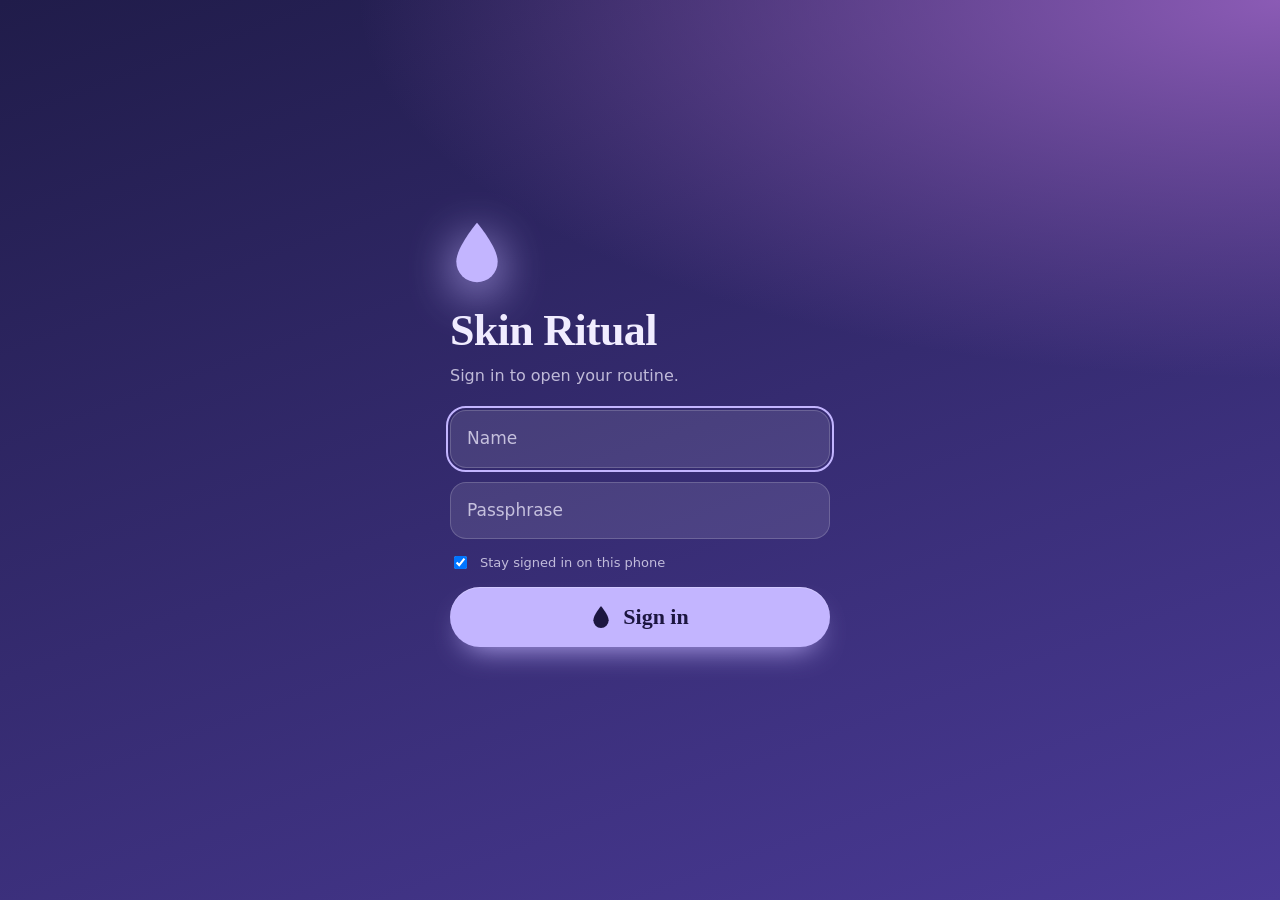
<file: index.html>
<!doctype html>
<html lang="en-GB">
<head>
  <meta charset="utf-8">
  <meta name="viewport" content="width=device-width, initial-scale=1, viewport-fit=cover">
  <title>Skin Ritual</title>
  <meta name="description" content="Guided skincare routines, progress heatmap and photos.">
  <meta name="theme-color" content="#EEF2EF" media="(prefers-color-scheme: light)">
  <meta name="theme-color" content="#151D20" media="(prefers-color-scheme: dark)">
  <meta name="apple-mobile-web-app-capable" content="yes">
  <meta name="mobile-web-app-capable" content="yes">
  <meta name="apple-mobile-web-app-status-bar-style" content="default">
  <meta name="apple-mobile-web-app-title" content="Skin Ritual">
  <link rel="apple-touch-icon" href="icons/apple-touch-icon.png">
  <link rel="icon" href="icons/icon-192.png">
  <link rel="manifest" href="manifest.webmanifest">
  <link rel="stylesheet" href="css/styles.css">
  <link rel="stylesheet" href="css/themes.css">
  <script>
    // Apply the chosen theme before anything draws, so there's no flash of the wrong colours.
    try {
      var u = localStorage.getItem('skin-ritual:last-user');
      var raw = (u && localStorage.getItem('skin-ritual:v2:' + u)) || localStorage.getItem('skin-ritual:v1');
      var p = JSON.parse(raw || '{}').settings || {};
      if (p.palette && p.palette !== 'original') document.documentElement.dataset.palette = p.palette;
    } catch (e) {}
  </script>
</head>
<body>
  <main id="view" tabindex="-1"></main>

  <nav class="tabbar" aria-label="Sections">
    <button class="tab" data-tab="today">
      <svg viewBox="0 0 24 24" aria-hidden="true"><path d="M12 3c0 0-6 7-6 11a6 6 0 0 0 12 0c0-4-6-11-6-11z"/></svg>
      <span>Today</span>
    </button>
    <button class="tab" data-tab="progress">
      <svg viewBox="0 0 24 24" aria-hidden="true"><rect x="4" y="4" width="6" height="6" rx="1.5"/><rect x="14" y="4" width="6" height="6" rx="1.5"/><rect x="4" y="14" width="6" height="6" rx="1.5"/><rect x="14" y="14" width="6" height="6" rx="1.5"/></svg>
      <span>Progress</span>
    </button>
    <button class="tab" data-tab="photos">
      <svg viewBox="0 0 24 24" aria-hidden="true"><path d="M4 8h3l2-2.5h6L17 8h3v11H4z"/><circle cx="12" cy="13" r="3.5"/></svg>
      <span>Photos</span>
    </button>
    <button class="tab" data-tab="ask">
      <svg viewBox="0 0 24 24" aria-hidden="true"><path d="M5 5h14v10H10l-4 4v-4H5z"/></svg>
      <span>Ask</span>
    </button>
    <button class="tab" data-tab="settings">
      <svg viewBox="0 0 24 24" aria-hidden="true"><path d="M4 7h10M18 7h2M4 17h4M12 17h8"/><circle cx="16" cy="7" r="2"/><circle cx="10" cy="17" r="2"/></svg>
      <span>Settings</span>
    </button>
  </nav>

  <div id="runner" class="runner" hidden></div>
  <div id="sheet" class="sheet" hidden></div>

  <script type="module" src="js/app.js"></script>
</body>
</html>
</file>
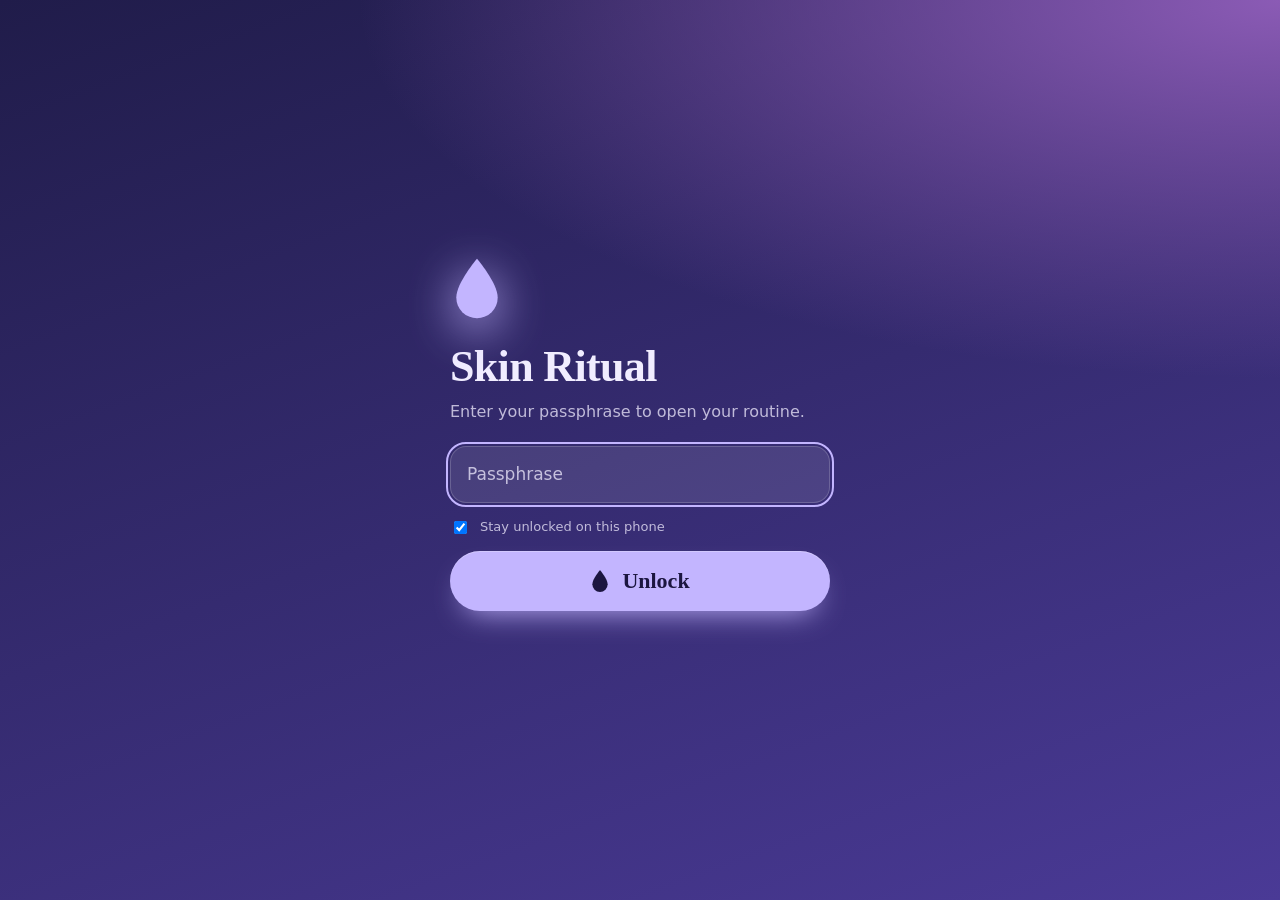
<file: skin-ritual/index.html>
<!doctype html>
<html lang="en-GB">
<head>
  <meta charset="utf-8">
  <meta name="viewport" content="width=device-width, initial-scale=1, viewport-fit=cover">
  <title>Skin Ritual</title>
  <meta name="description" content="Guided skincare routines, progress heatmap and photos.">
  <meta name="theme-color" content="#EEF2EF" media="(prefers-color-scheme: light)">
  <meta name="theme-color" content="#151D20" media="(prefers-color-scheme: dark)">
  <meta name="apple-mobile-web-app-capable" content="yes">
  <meta name="mobile-web-app-capable" content="yes">
  <meta name="apple-mobile-web-app-status-bar-style" content="default">
  <meta name="apple-mobile-web-app-title" content="Skin Ritual">
  <link rel="apple-touch-icon" href="icons/apple-touch-icon.png">
  <link rel="icon" href="icons/icon-192.png">
  <link rel="manifest" href="manifest.webmanifest">
  <link rel="stylesheet" href="css/styles.css">
</head>
<body>
  <main id="view" tabindex="-1"></main>

  <nav class="tabbar" aria-label="Sections">
    <button class="tab" data-tab="today">
      <svg viewBox="0 0 24 24" aria-hidden="true"><path d="M12 3c0 0-6 7-6 11a6 6 0 0 0 12 0c0-4-6-11-6-11z"/></svg>
      <span>Today</span>
    </button>
    <button class="tab" data-tab="progress">
      <svg viewBox="0 0 24 24" aria-hidden="true"><rect x="4" y="4" width="6" height="6" rx="1.5"/><rect x="14" y="4" width="6" height="6" rx="1.5"/><rect x="4" y="14" width="6" height="6" rx="1.5"/><rect x="14" y="14" width="6" height="6" rx="1.5"/></svg>
      <span>Progress</span>
    </button>
    <button class="tab" data-tab="photos">
      <svg viewBox="0 0 24 24" aria-hidden="true"><path d="M4 8h3l2-2.5h6L17 8h3v11H4z"/><circle cx="12" cy="13" r="3.5"/></svg>
      <span>Photos</span>
    </button>
    <button class="tab" data-tab="ask">
      <svg viewBox="0 0 24 24" aria-hidden="true"><path d="M5 5h14v10H10l-4 4v-4H5z"/></svg>
      <span>Ask</span>
    </button>
    <button class="tab" data-tab="settings">
      <svg viewBox="0 0 24 24" aria-hidden="true"><path d="M4 7h10M18 7h2M4 17h4M12 17h8"/><circle cx="16" cy="7" r="2"/><circle cx="10" cy="17" r="2"/></svg>
      <span>Settings</span>
    </button>
  </nav>

  <div id="runner" class="runner" hidden></div>
  <div id="sheet" class="sheet" hidden></div>

  <script type="module" src="js/app.js"></script>
</body>
</html>
</file>
<file: css/styles.css>
/* Skin Ritual
   Each routine has its own colour scene:
   dawn (pre-gym), sea (post-gym), gold (retinal night), dusk (rest night).
   New York serif for headings, SF Rounded for everything else (iPhone built-ins). */

:root {
  color-scheme: light;
  --paper: #F3F4FA;
  --surface: #FFFFFF;
  --ink: #1B2035;
  --muted: #62688A;
  --line: #E2E4F0;
  --sea: #0E9C88;
  --gold: #D8912A;
  --dawn: #E2557E;
  --dusk: #7563EE;
  --on-tone: #FFFFFF;
  --tone: var(--sea);
  --danger: #C2364A;
  --heat-0: #E7E9F3;
  --glow-a: rgb(117 99 238 / 0.16);
  --glow-b: rgb(14 156 136 / 0.14);
  --glow-c: rgb(226 85 126 / 0.10);
  --shadow: 0 1px 2px rgb(27 32 53 / 0.04), 0 8px 24px -12px rgb(27 32 53 / 0.12);

  --serif: ui-serif, "New York", "Iowan Old Style", "Palatino", Georgia, serif;
  --round: ui-rounded, "SF Pro Rounded", system-ui, -apple-system, "Segoe UI", Roboto, sans-serif;

  --s-1: 0.8125rem;
  --s0: 1rem;
  --s1: 1.0625rem;
  --s2: 1.375rem;
  --s3: 1.875rem;
  --s4: 2.75rem;
  --radius-xl: 28px;
  --radius-lg: 20px;
  --radius-sm: 12px;
}

@media (prefers-color-scheme: dark) {
  :root {
    color-scheme: dark;
    --paper: #12152A;
    --surface: #1B1F38;
    --ink: #EEF0FA;
    --muted: #A2A8C8;
    --line: #2B3052;
    --sea: #34D1B6;
    --gold: #F4C266;
    --dawn: #FF8FB0;
    --dusk: #A898FF;
    --on-tone: #0F1226;
    --danger: #FF8C9C;
    --heat-0: #252A48;
    --glow-a: rgb(168 152 255 / 0.18);
    --glow-b: rgb(52 209 182 / 0.12);
    --glow-c: rgb(255 143 176 / 0.10);
    --shadow: 0 1px 2px rgb(0 0 0 / 0.2), 0 10px 30px -14px rgb(0 0 0 / 0.5);
  }
}

/* ---------- Scenes ---------- */
[data-scene="dawn"] {
  --sc-a: #FFE4D2; --sc-b: #FFBFD5; --sc-c: #FFD9A8;
  --sc-fg: #3D1B2B; --sc-muted: rgb(61 27 43 / 0.68);
  --sc-card: rgb(255 255 255 / 0.55); --sc-line: rgb(61 27 43 / 0.14);
  --sc-accent: #D63E6C; --sc-on: #FFFFFF;
}
[data-scene="sea"] {
  --sc-a: #CFF5EA; --sc-b: #B9DEFA; --sc-c: #E2F9D9;
  --sc-fg: #0C3440; --sc-muted: rgb(12 52 64 / 0.68);
  --sc-card: rgb(255 255 255 / 0.55); --sc-line: rgb(12 52 64 / 0.14);
  --sc-accent: #0B8A79; --sc-on: #FFFFFF;
}
[data-scene="gold"] {
  --sc-a: #1A1636; --sc-b: #3E2659; --sc-c: #6A3B4E;
  --sc-fg: #FCF1DE; --sc-muted: rgb(252 241 222 / 0.72);
  --sc-card: rgb(255 255 255 / 0.09); --sc-line: rgb(255 255 255 / 0.16);
  --sc-accent: #F4C266; --sc-on: #2A1B05;
}
[data-scene="dusk"] {
  --sc-a: #201C4A; --sc-b: #4A3A96; --sc-c: #8B5BB5;
  --sc-fg: #F1EDFF; --sc-muted: rgb(241 237 255 / 0.74);
  --sc-card: rgb(255 255 255 / 0.10); --sc-line: rgb(255 255 255 / 0.18);
  --sc-accent: #C3B5FF; --sc-on: #1C1640;
}
@media (prefers-color-scheme: dark) {
  [data-scene="dawn"] {
    --sc-a: #3B1A2F; --sc-b: #6B2847; --sc-c: #7A4A2E;
    --sc-fg: #FFE9F0; --sc-muted: rgb(255 233 240 / 0.72);
    --sc-card: rgb(255 255 255 / 0.09); --sc-line: rgb(255 255 255 / 0.16);
    --sc-accent: #FF8FB0; --sc-on: #2A0D1A;
  }
  [data-scene="sea"] {
    --sc-a: #0B2B36; --sc-b: #0F4A55; --sc-c: #1D5A47;
    --sc-fg: #DDFAF3; --sc-muted: rgb(221 250 243 / 0.72);
    --sc-card: rgb(255 255 255 / 0.08); --sc-line: rgb(255 255 255 / 0.15);
    --sc-accent: #34D1B6; --sc-on: #062019;
  }
}

/* Anything inside a scene picks up its colours */
.scene-card, .runner, .choice, .slot-tile {
  --tone: var(--sc-accent);
  --on-tone: var(--sc-on);
}
.scene-card, .runner, .choice {
  --ink: var(--sc-fg);
  --muted: var(--sc-muted);
  --surface: var(--sc-card);
  --line: var(--sc-line);
  color: var(--sc-fg);
  background:
    radial-gradient(120% 80% at 100% 0%, var(--sc-c), transparent 60%),
    linear-gradient(160deg, var(--sc-a), var(--sc-b));
}
[data-scene-accent="dawn"] { --tone: var(--dawn); }
[data-scene-accent="sea"] { --tone: var(--sea); }
[data-scene-accent="gold"] { --tone: var(--gold); }
[data-scene-accent="dusk"] { --tone: var(--dusk); }

/* ---------- Base ---------- */
* { box-sizing: border-box; }
html { -webkit-text-size-adjust: 100%; }
body {
  margin: 0;
  min-height: 100vh;
  color: var(--ink);
  font: 400 var(--s0)/1.5 var(--round);
  background:
    radial-gradient(70% 40% at 0% 0%, var(--glow-a), transparent 70%),
    radial-gradient(60% 35% at 100% 8%, var(--glow-b), transparent 70%),
    radial-gradient(60% 40% at 50% 100%, var(--glow-c), transparent 70%),
    var(--paper);
  padding: env(safe-area-inset-top, 0) env(safe-area-inset-right, 0) 0 env(safe-area-inset-left, 0);
  -webkit-tap-highlight-color: transparent;
}
body.running, body.sheet-open { overflow: hidden; }

button, input, select, textarea { font: inherit; color: inherit; }
button { cursor: pointer; }
:focus-visible { outline: 2px solid var(--tone); outline-offset: 2px; }

#view {
  max-width: 560px;
  margin: 0 auto;
  padding: 14px 16px calc(100px + env(safe-area-inset-bottom, 0));
  outline: none;
  display: grid;
  grid-template-columns: minmax(0, 1fr);
  gap: 14px;
  align-content: start;
}

/* ---------- Type ---------- */
.display { font: 600 var(--s4)/1.04 var(--serif); letter-spacing: -0.015em; margin: 4px 0 0; }
.small-display { font-size: var(--s3); }
.h2 { font: 600 var(--s1)/1.3 var(--round); margin: 0 0 12px; }
.eyebrow-date { margin: 0; color: var(--muted); font-size: var(--s-1); }
.muted { color: var(--muted); }
.small { font-size: var(--s-1); }
.center { text-align: center; }
.warn { color: var(--danger); }
code { font-size: 0.9em; background: var(--paper); padding: 1px 5px; border-radius: 5px; border: 1px solid var(--line); }

/* ---------- Surfaces ---------- */
.hero { padding: 8px 4px 2px; }
.hero.tight { padding-bottom: 0; }
.hero-top { display: flex; justify-content: space-between; align-items: center; gap: 12px; position: relative; }
.hero-sub { font: 400 var(--s2)/1.3 var(--serif); color: var(--muted); margin: 6px 0 22px; position: relative; }

.block, .panel {
  background: var(--surface);
  border: 1px solid var(--line);
  border-radius: var(--radius-lg);
  padding: 18px 18px 16px;
  box-shadow: var(--shadow);
}
.panel-head { display: flex; justify-content: space-between; align-items: baseline; gap: 10px; }
.streak-pill {
  font-size: var(--s-1); font-weight: 600; padding: 4px 10px; border-radius: 999px;
  background: color-mix(in srgb, var(--gold) 18%, transparent); color: color-mix(in srgb, var(--gold) 75%, var(--ink));
}

/* Today hero: the routine that's due, in its own colours */
.scene-card {
  position: relative; overflow: hidden;
  border-radius: var(--radius-xl);
  padding: 20px 20px 22px;
  box-shadow: 0 18px 40px -22px rgb(40 20 80 / 0.55);
}
.scene-card .display { font-size: 3.25rem; position: relative; }
.scene-drop {
  position: absolute; right: -28px; bottom: -36px; width: 190px; height: auto;
  fill: var(--sc-fg); opacity: 0.07; pointer-events: none;
}

/* ---------- Controls ---------- */
.primary, .ghost {
  border-radius: 999px; padding: 12px 20px; font-weight: 600; min-height: 48px;
  border: 1px solid transparent;
}
.primary { background: var(--tone); color: var(--on-tone); box-shadow: 0 8px 20px -10px var(--tone); }
.ghost { background: transparent; border-color: var(--line); color: var(--ink); }
.ghost.danger { color: var(--danger); }
button:disabled { opacity: 0.4; cursor: default; box-shadow: none; }
.link-btn { background: none; border: 0; padding: 10px 0; color: var(--tone); font-weight: 600; text-align: left; display: block; }
.icon-btn {
  width: 44px; height: 44px; border-radius: 50%;
  border: 1px solid var(--line); background: var(--surface); color: var(--ink);
  display: grid; place-items: center; -webkit-backdrop-filter: blur(10px); backdrop-filter: blur(10px);
}
.row-actions { display: flex; gap: 10px; flex-wrap: wrap; align-items: center; margin: 12px 0 0; }
.row-actions.center { justify-content: center; }
.file-btn { display: inline-flex; align-items: center; justify-content: center; cursor: pointer; }

.start {
  position: relative; width: 100%;
  display: flex; align-items: center; justify-content: center; gap: 12px;
  border: 0; border-radius: 999px; padding: 18px 20px;
  background: var(--sc-accent); color: var(--sc-on);
  font: 600 var(--s2)/1 var(--serif);
  box-shadow: 0 14px 30px -14px var(--sc-accent), inset 0 1px 0 rgb(255 255 255 / 0.25);
  transition: transform 120ms ease;
}
.start:active { transform: scale(0.98); }
.start svg { width: 20px; height: 24px; fill: currentColor; }

.weather-chip {
  display: inline-flex; align-items: center; gap: 8px;
  border: 1px solid var(--line); background: var(--surface);
  border-radius: 999px; padding: 6px 12px; font-size: var(--s-1);
  -webkit-backdrop-filter: blur(10px); backdrop-filter: blur(10px);
}
.season-dot { width: 9px; height: 9px; border-radius: 50%; display: inline-block; flex: none; }
.season-dot[data-season="summer"] { background: #F4B740; box-shadow: 0 0 0 3px rgb(244 183 64 / 0.25); }
.season-dot[data-season="winter"] { background: #5AA8F0; box-shadow: 0 0 0 3px rgb(90 168 240 / 0.25); }

.chips { display: flex; gap: 8px; overflow-x: auto; padding: 2px 0 2px; scrollbar-width: none; }
.chip { flex: none; border: 1px solid var(--line); background: var(--surface); border-radius: 999px; padding: 8px 14px; font-size: var(--s-1); }
.chip[aria-selected="true"] { background: var(--ink); color: var(--paper); border-color: var(--ink); }

.wait-badge {
  display: inline-block; font-size: 11px; font-weight: 600; white-space: nowrap;
  padding: 2px 8px; border-radius: 999px; vertical-align: 1px;
  background: color-mix(in srgb, var(--tone) 16%, transparent); color: var(--tone);
}

/* ---------- Today ---------- */
.slot-tiles { display: grid; grid-template-columns: 1fr 1fr; gap: 10px; }
.slot-tile {
  display: grid; grid-template-columns: auto 1fr; column-gap: 10px; row-gap: 2px; align-items: center;
  padding: 14px; border-radius: var(--radius-sm);
  background: color-mix(in srgb, var(--sc-accent) 10%, var(--surface));
  border: 1px solid color-mix(in srgb, var(--sc-accent) 22%, var(--line));
}
.slot-tile .tick { grid-row: span 2; width: 28px; height: 28px; }
.slot-tile .tick.on { background: var(--sc-accent); }
.slot-tile .tick.on::after { border-color: var(--sc-on); }
.slot-label { font-weight: 600; }
.slot-what { font-size: 12px; color: var(--muted); line-height: 1.35; }

.order { margin: 0; padding: 0; list-style: none; counter-reset: step; }
.order li {
  counter-increment: step; display: grid; grid-template-columns: 30px 1fr; column-gap: 8px;
  padding: 9px 0; border-bottom: 1px dashed var(--line);
}
.order li:last-child { border-bottom: 0; }
.order li::before {
  content: counter(step); grid-row: span 2; align-self: start;
  width: 24px; height: 24px; border-radius: 50%; display: grid; place-items: center;
  font: 600 12px/1 var(--round); color: var(--on-tone); background: var(--tone);
}
.order-name { font-weight: 500; }
.order-meta { font-size: var(--s-1); color: var(--muted); }

.reminders {
  margin: 14px 0 0; padding: 12px 14px 12px 30px; border-radius: var(--radius-sm);
  background: color-mix(in srgb, var(--tone) 9%, transparent);
  border: 1px solid color-mix(in srgb, var(--tone) 20%, transparent);
}
.reminders li { margin: 4px 0; font-size: var(--s-1); }
.cond { margin: 12px 0 0; }

/* ---------- Runner ---------- */
.runner {
  position: fixed; inset: 0; z-index: 30;
  display: flex; flex-direction: column;
  padding: env(safe-area-inset-top, 0) env(safe-area-inset-right, 0) env(safe-area-inset-bottom, 0) env(safe-area-inset-left, 0);
}
.runner[hidden] { display: none; }
.runner-head { display: flex; justify-content: space-between; align-items: center; padding: 10px 20px; }
.runner-count { color: var(--muted); font-size: var(--s-1); font-weight: 600; }
.runner-body { flex: 1; overflow-y: auto; padding: 8px 24px 24px; outline: none; max-width: 560px; width: 100%; margin: 0 auto; }
.runner-foot { display: flex; gap: 10px; padding: 12px 20px 16px; max-width: 560px; width: 100%; margin: 0 auto; }
.runner-foot .primary { flex: 1; }
.runner-title { font: 600 var(--s3)/1.12 var(--serif); margin: 12px 0 6px; }
.runner-lede { color: var(--muted); margin: 0 0 18px; }

.segments { display: flex; gap: 5px; padding: 0 20px; max-width: 560px; width: 100%; margin: 0 auto; }
.segments span { flex: 1; height: 5px; border-radius: 3px; background: var(--line); transition: background 200ms; }
.segments .done { background: var(--tone); }
.segments .now { background: color-mix(in srgb, var(--tone) 50%, transparent); }

.choices { display: grid; gap: 14px; }
.choice {
  position: relative; text-align: left; border: 1px solid var(--sc-line);
  border-radius: var(--radius-lg); padding: 20px; display: grid; gap: 4px;
  box-shadow: 0 14px 30px -20px rgb(40 20 80 / 0.6);
}
.choice-name { font: 600 var(--s2)/1.2 var(--serif); }
.choice-sub { color: var(--sc-muted); font-size: var(--s-1); }
.choice-tag {
  justify-self: start; margin-top: 8px; font-size: 12px; font-weight: 600;
  padding: 4px 10px; border-radius: 999px; background: var(--sc-accent); color: var(--sc-on);
}

.season-line { display: flex; gap: 10px; align-items: baseline; font-size: var(--s-1); margin-bottom: 14px; }
.step-preview { list-style: none; padding: 0; margin: 18px 0; counter-reset: s; }
.step-preview li {
  counter-increment: s; display: flex; align-items: center; gap: 10px; flex-wrap: wrap;
  padding: 10px 12px; margin-bottom: 6px; border-radius: var(--radius-sm); background: var(--surface);
}
.step-preview li::before {
  content: counter(s); width: 22px; height: 22px; border-radius: 50%; flex: none;
  display: grid; place-items: center; font: 600 12px/1 var(--round);
  background: var(--tone); color: var(--on-tone);
}
.step-preview li > span:first-child { flex: 1; }

.step { display: flex; flex-direction: column; justify-content: center; }
.step-area { color: var(--tone); font-weight: 600; margin: 0 0 6px; }
.step-product { font: 600 var(--s4)/1.04 var(--serif); margin: 0 0 22px; letter-spacing: -0.015em; }
.portion {
  font: 600 var(--s2)/1.3 var(--round); margin: 0 0 16px;
  padding: 14px 16px; border-radius: var(--radius-sm);
  background: var(--surface); border: 1px solid var(--line);
  -webkit-backdrop-filter: blur(8px); backdrop-filter: blur(8px);
}
.portion span { display: block; font-size: var(--s-1); font-weight: 400; color: var(--muted); }
.step-how { font-size: var(--s1); margin: 0 0 12px; }
.step-note { margin: 0 0 12px; color: var(--muted); font-size: var(--s-1); padding-left: 12px; border-left: 2px solid var(--tone); }
.dry-hint { font-size: var(--s-1); color: var(--muted); margin: 4px 0 0; display: flex; gap: 8px; align-items: center; }

/* Drying timer: the droplet drains as the product absorbs */
.wait { display: flex; flex-direction: column; align-items: center; justify-content: center; text-align: center; }
.wait-label { font: 600 var(--s2)/1.25 var(--serif); margin: 0 0 22px; max-width: 18ch; }
.drop { width: min(50vw, 210px); height: auto; overflow: visible; filter: drop-shadow(0 18px 30px color-mix(in srgb, var(--tone) 45%, transparent)); }
.drop.small { width: 64px; filter: none; }
.drop-shell { fill: var(--surface); }
.drop-liquid, .drop-wave, .drop-full { fill: var(--tone); }
.drop-outline { fill: none; stroke: var(--tone); stroke-width: 2; }
.wait-time { font: 600 4.25rem/1 var(--serif); font-variant-numeric: tabular-nums; margin: 20px 0 8px; }
.wait-next { color: var(--muted); margin: 0; }
.wait-auto { color: var(--muted); font-size: 12px; margin: 6px 0 0; }
.done { display: flex; flex-direction: column; justify-content: center; align-items: flex-start; }

/* ---------- Progress ---------- */
.heat-scroll { overflow-x: auto; scrollbar-width: none; }
.heat { display: grid; grid-template-rows: 16px repeat(7, auto); gap: 3px; min-width: 300px; }
.hm-month, .hm-day { font-size: 10px; color: var(--muted); line-height: 1; align-self: center; white-space: nowrap; }
.hm-day { grid-column: 1; }
.cell { aspect-ratio: 1; border: 0; padding: 0; border-radius: 5px; overflow: hidden; display: grid; grid-template-rows: 1fr 1fr; gap: 1px; background: transparent; }
.cell .half { background: var(--heat-0); }
.cell.future { border: 1px dashed var(--line); }
.cell.future .half { background: transparent; }
.half.am.on { background: var(--sea); }
.half.pm.on.rest { background: var(--dusk); }
.half.pm.on.retinal { background: var(--gold); }
.heat-legend { display: flex; flex-wrap: wrap; gap: 6px 14px; font-size: 11px; color: var(--muted); margin-top: 12px; }
.heat-legend span { display: inline-flex; align-items: center; gap: 6px; }
.key { display: inline-block; width: 10px; height: 10px; border-radius: 3px; flex: none; }
.key.am { background: var(--sea); }
.key.pm, .key.rest { background: var(--dusk); }
.key.retinal { background: var(--gold); }

.stats { display: grid; grid-template-columns: 1fr 1fr; gap: 12px; margin-top: 18px; }
.stats > div { display: grid; gap: 2px; padding: 14px; border-radius: var(--radius-lg); background: var(--surface); border: 1px solid var(--line); box-shadow: var(--shadow); }
.stats > div:first-child { background: color-mix(in srgb, var(--sea) 12%, var(--surface)); }
.stats > div:last-child { background: color-mix(in srgb, var(--dusk) 12%, var(--surface)); }
.stat-n { font: 600 var(--s3)/1 var(--serif); }
.stat-n small { font-size: var(--s0); color: var(--muted); font-weight: 400; }
.stat-l { display: flex; align-items: center; gap: 6px; font-size: var(--s-1); margin-top: 6px; }
.stat-s { font-size: 11px; color: var(--muted); }

.table-scroll { overflow-x: auto; }
.tracker { width: 100%; border-collapse: separate; border-spacing: 0 6px; }
.tracker th, .tracker td { text-align: center; padding: 0; }
.tracker thead th { font-size: 11px; font-weight: 400; color: var(--muted); padding: 4px 0; border-radius: 8px; white-space: nowrap; }
.tracker thead th.today { color: var(--ink); font-weight: 600; background: var(--paper); }
.tracker .r { display: block; font-size: 10px; color: var(--gold); font-weight: 700; }
.tracker tbody th { text-align: left; font-size: var(--s-1); font-weight: 600; padding-right: 8px; white-space: nowrap; }
.tick { width: 30px; height: 30px; border-radius: 50%; padding: 0; border: 1.5px solid var(--line); background: transparent; display: inline-grid; place-items: center; }
.tick.none { border-style: dotted; opacity: 0.4; width: 10px; height: 10px; }
.tick.on { border-color: transparent; }
.tick.on::after { content: ""; width: 10px; height: 6px; border: solid var(--on-tone); border-width: 0 0 2px 2px; transform: translateY(-1px) rotate(-45deg); }
.tick.am.on { background: var(--sea); }
.tick.pre.on { background: var(--dawn); }
.tick.rest.on { background: var(--dusk); }
.tick.retinal.on { background: var(--gold); }
.tick:disabled { opacity: 0.35; }

.day-toggles { display: grid; gap: 4px; margin: 8px 0 4px; }
.day-toggle { display: flex; justify-content: space-between; align-items: center; padding: 12px 0; border-bottom: 1px solid var(--line); cursor: pointer; }
.day-toggle input { position: absolute; opacity: 0; pointer-events: none; }
.day-toggle i { width: 50px; height: 30px; border-radius: 999px; background: var(--line); position: relative; transition: background 150ms; flex: none; }
.day-toggle i::after { content: ""; position: absolute; top: 3px; left: 3px; width: 24px; height: 24px; border-radius: 50%; background: #fff; transition: transform 150ms; box-shadow: 0 1px 3px rgb(0 0 0 / 0.2); }
.day-toggle input:checked + i { background: var(--sea); }
.day-toggle input:checked + i::after { transform: translateX(20px); }
.day-toggle input:focus-visible + i { outline: 2px solid var(--sea); outline-offset: 2px; }

.notes, textarea, input[type=text], input[type=password], input[type=search], input[type=number], input[type=time], select {
  width: 100%; border: 1px solid var(--line); background: var(--paper);
  border-radius: var(--radius-sm); padding: 11px 12px; font-size: 16px;
}
.notes { resize: vertical; }
.past-notes summary { cursor: pointer; color: var(--tone); font-weight: 600; padding: 12px 0 4px; }
.past-note p { margin: 4px 0; }
.past-note { padding: 8px 0; border-bottom: 1px solid var(--line); }
.timeline { list-style: none; margin: 0; padding: 0 0 0 14px; position: relative; }
.timeline::before { content: ""; position: absolute; left: 4px; top: 6px; bottom: 6px; width: 2px; background: var(--line); border-radius: 1px; }
.tl-week { margin: 14px 0 4px -14px; font-size: 12px; font-weight: 600; color: var(--muted); text-transform: uppercase; letter-spacing: 0.04em; position: relative; background: var(--surface); }
.tl-week:first-child { margin-top: 0; }
.tl-note { margin: 4px 0 0; padding: 8px 10px; border-radius: 10px; background: var(--paper); font-size: var(--s-1); font-weight: 400; text-transform: none; letter-spacing: 0; color: var(--ink); }
.tl-day { position: relative; padding: 8px 0 8px 6px; }
.tl-day::before { content: ""; position: absolute; left: -14px; top: 15px; width: 10px; height: 10px; border-radius: 50%; background: var(--surface); border: 2px solid var(--line); }
.tl-day.both::before { background: var(--sea); border-color: var(--sea); }
.tl-day.half::before { background: color-mix(in srgb, var(--sea) 45%, var(--surface)); border-color: var(--sea); }
.tl-head { display: flex; flex-wrap: wrap; justify-content: space-between; align-items: baseline; gap: 2px 10px; width: 100%; padding: 0; border: 0; background: none; text-align: left; }
.tl-date { font-weight: 600; }
.tl-sum { font-size: 12px; color: var(--muted); }
.tl-day.none .tl-date { color: var(--muted); font-weight: 400; }
.tl-entries { list-style: none; margin: 6px 0 0; padding: 0; display: grid; gap: 4px; }
.tl-entry { display: flex; flex-wrap: wrap; align-items: center; column-gap: 8px; row-gap: 0; font-size: var(--s-1); }
.tl-entry > span:last-child { margin-left: auto; text-align: right; }
.tl-entry > span:last-child:empty { display: none; }
.tl-dot { width: 8px; height: 8px; border-radius: 50%; background: var(--sea); }
.tl-dot.pre { background: var(--dawn); }
.tl-dot.retinal { background: var(--gold); }
.tl-dot.rest { background: var(--dusk); }
.log-list { list-style: none; margin: 0; padding: 0; }
.log-list li { display: flex; justify-content: space-between; gap: 12px; padding: 10px 0; border-bottom: 1px solid var(--line); font-size: var(--s-1); }
.log-list li:last-child { border-bottom: 0; }

/* ---------- Photos ---------- */
.gallery { display: grid; grid-template-columns: repeat(3, 1fr); gap: 8px; }
.thumb { border: 0; padding: 0; background: none; display: grid; gap: 4px; text-align: left; }
.thumb img { width: 100%; aspect-ratio: 3/4; object-fit: cover; border-radius: var(--radius-sm); background: var(--line); }
.thumb span { font-size: 11px; color: var(--muted); }
.empty { padding: 28px 18px; text-align: center; color: var(--muted); border: 1px dashed var(--line); border-radius: var(--radius-lg); background: var(--surface); }
.empty .ghost { margin-top: 12px; }
.cam { position: relative; border-radius: var(--radius-lg); overflow: hidden; background: #000; aspect-ratio: 3/4; }
.cam video, .ghost-img { position: absolute; inset: 0; width: 100%; height: 100%; object-fit: cover; }
.cam video.mirror { transform: scaleX(-1); }
.ghost-img { pointer-events: none; }
.cam-msg { position: absolute; inset: auto 16px 16px; color: #fff; background: rgb(0 0 0 / 0.6); padding: 10px 12px; border-radius: var(--radius-sm); font-size: var(--s-1); margin: 0; }
.ghost-ctl { display: grid; gap: 4px; font-size: var(--s-1); color: var(--muted); margin-top: 10px; }
.shutter { width: 70px; height: 70px; border-radius: 50%; border: 4px solid var(--ink); background: var(--dawn); box-shadow: inset 0 0 0 4px var(--paper); }
.photo-full { width: 100%; border-radius: var(--radius-lg); }
.compare-pick { display: grid; grid-template-columns: 1fr 1fr; gap: 10px; margin-bottom: 12px; font-size: var(--s-1); color: var(--muted); }
.compare { position: relative; aspect-ratio: 3/4; border-radius: var(--radius-lg); overflow: hidden; background: var(--line); }
.compare img, .cmp-b-wrap { position: absolute; inset: 0; width: 100%; height: 100%; object-fit: cover; }
.cmp-handle { position: absolute; top: 0; bottom: 0; width: 2px; background: #fff; box-shadow: 0 0 0 1px rgb(0 0 0 / 0.25); transform: translateX(-1px); pointer-events: none; }
.cmp-range { width: 100%; margin-top: 14px; accent-color: var(--dusk); }

/* ---------- Ask ---------- */
.chat { display: grid; gap: 10px; padding: 4px 0 90px; }
.msg { max-width: 88%; padding: 11px 14px; border-radius: 20px; line-height: 1.45; overflow-wrap: anywhere; }
.msg.user { justify-self: end; background: linear-gradient(135deg, var(--dusk), color-mix(in srgb, var(--dusk) 60%, var(--dawn))); color: #fff; border-bottom-right-radius: 6px; }
.msg.assistant { justify-self: start; background: var(--surface); border: 1px solid var(--line); border-bottom-left-radius: 6px; box-shadow: var(--shadow); }
.typing { display: flex; gap: 4px; }
.typing span { width: 7px; height: 7px; border-radius: 50%; background: var(--muted); animation: blink 1.2s infinite; }
.typing span:nth-child(2) { animation-delay: 0.2s; }
.typing span:nth-child(3) { animation-delay: 0.4s; }
@keyframes blink { 0%, 80%, 100% { opacity: 0.25; } 40% { opacity: 1; } }
.suggest { display: flex; flex-wrap: wrap; gap: 8px; }
.suggest .chip { white-space: normal; text-align: left; }
.chat-error { color: var(--danger); font-size: var(--s-1); margin: 0; }
.composer {
  position: fixed; left: 0; right: 0; z-index: 9;
  bottom: calc(64px + env(safe-area-inset-bottom, 0));
  max-width: 560px; margin: 0 auto; padding: 10px 16px;
  display: flex; gap: 8px; align-items: flex-end;
}
.composer textarea { resize: none; border-radius: 22px; background: var(--surface); box-shadow: var(--shadow); }
.composer .primary { --tone: var(--dusk); }

/* ---------- Skin coach ---------- */
.coach-tools { margin-top: 10px; }
.coach-start { display: grid; gap: 14px; justify-items: start; }
.coach-start .primary { --tone: var(--dusk); }
.msg.local { background: color-mix(in srgb, var(--sea) 12%, var(--surface)); border-color: color-mix(in srgb, var(--sea) 30%, var(--line)); }
.tool-note { margin: -2px 0 0 6px; font-size: 11px; color: var(--muted); }
.tool-note::before { content: "✓ "; color: var(--sea); }
.proposal {
  justify-self: stretch; padding: 16px; border-radius: var(--radius-lg);
  background: var(--surface); border: 1.5px solid color-mix(in srgb, var(--dusk) 40%, var(--line)); box-shadow: var(--shadow);
}
.proposal.is-approved { border-color: color-mix(in srgb, var(--sea) 55%, var(--line)); }
.pc-title { font: 600 var(--s2)/1.2 var(--serif); margin: 0 0 6px; }
.pc-routine, .pc-shop { margin-top: 12px; padding-top: 10px; border-top: 1px dashed var(--line); }
.pc-name { font-weight: 600; margin: 0 0 4px; }
.proposal ol, .proposal ul { margin: 0; padding-left: 20px; font-size: var(--s-1); }
.proposal li { margin: 3px 0; }
.proposal .primary { --tone: var(--dusk); }
.pc-status { font-weight: 600; color: var(--sea); }
.prod-list { list-style: none; margin: 8px 0 0; padding: 0; }
.prod-list li { display: flex; justify-content: space-between; align-items: center; gap: 10px; padding: 10px 0; border-bottom: 1px solid var(--line); }
.prod-list li div { display: grid; gap: 2px; }
.danger-link { color: var(--danger); }
.profile-list { margin: 8px 0 0; display: grid; gap: 8px; }
.profile-list div { display: grid; gap: 2px; padding-bottom: 8px; border-bottom: 1px solid var(--line); }
.profile-list dt { font-size: 12px; color: var(--muted); text-transform: capitalize; }
.profile-list dd { margin: 0; }

/* ---------- Settings ---------- */
.days { display: grid; grid-template-columns: repeat(7, 1fr); gap: 6px; margin: 10px 0 14px; }
.day input { position: absolute; opacity: 0; pointer-events: none; }
.day span { display: grid; place-items: center; height: 42px; border-radius: var(--radius-sm); border: 1px solid var(--line); background: var(--paper); font-size: var(--s-1); cursor: pointer; }
.day input:checked + span { background: var(--sea); border-color: var(--sea); color: var(--on-tone); font-weight: 600; }
.day input:focus-visible + span { outline: 2px solid var(--sea); outline-offset: 2px; }
.field { display: grid; gap: 6px; margin: 12px 0; font-size: var(--s-1); color: var(--muted); }
.field .inline { display: flex; align-items: center; gap: 8px; color: var(--ink); }
.field .inline input { width: 90px; }
.times { display: grid; grid-template-columns: 1fr 1fr; column-gap: 12px; }
.seg { display: flex; border: 1px solid var(--line); border-radius: 999px; padding: 3px; background: var(--paper); }
.seg label { flex: 1; }
.seg input { position: absolute; opacity: 0; pointer-events: none; }
.seg span { display: block; text-align: center; padding: 8px 6px; border-radius: 999px; font-size: var(--s-1); cursor: pointer; }
.seg input:checked + span { background: var(--ink); color: var(--paper); font-weight: 600; }
.seg input:focus-visible + span { outline: 2px solid var(--sea); }
.search-row { display: flex; gap: 8px; }
.search-results .link-btn { padding: 8px 0; }
.advanced { margin-top: 14px; border-top: 1px dashed var(--line); padding-top: 6px; }
.advanced summary { cursor: pointer; font-weight: 600; padding: 10px 0; }
.mono-box { font: 12px/1.4 ui-monospace, Menlo, monospace; }
.check { display: flex; gap: 10px; align-items: center; font-size: var(--s-1); }

.dry-group { border-radius: var(--radius-sm); margin: 8px 0; padding: 0 12px; background: color-mix(in srgb, var(--sc-accent) 9%, var(--paper)); border: 1px solid color-mix(in srgb, var(--sc-accent) 20%, var(--line)); }
.dry-group summary { cursor: pointer; font-weight: 600; padding: 12px 0; }
.dry-row { display: grid; gap: 6px; padding: 10px 0; border-top: 1px solid var(--line); font-size: var(--s-1); }
.dry-row select { padding: 8px 10px; background: var(--surface); }
.dry-pair { display: grid; grid-template-columns: 1fr 1fr; gap: 8px; }
.dry-pair label { display: grid; gap: 4px; color: var(--muted); font-size: 12px; }

.share-box { margin-top: 12px; padding: 14px; border-radius: var(--radius-sm); background: color-mix(in srgb, var(--sea) 10%, var(--paper)); border: 1px solid color-mix(in srgb, var(--sea) 25%, var(--line)); }
.share-box p { margin: 0 0 8px; }
.share-box .primary { --tone: var(--sea); }
.link-as-btn { display: inline-flex; align-items: center; text-decoration: none; }
.notify { margin-top: 18px; padding-top: 14px; border-top: 1px dashed var(--line); }
.h3 { font: 600 var(--s0)/1.3 var(--round); margin: 0 0 6px; }

/* ---------- Routine editor ---------- */
.editor-card { max-height: 96vh; min-height: 92vh; }
.ed-group {
  margin: 12px 0; padding: 14px; border-radius: var(--radius-lg); color: var(--sc-fg);
  --muted: var(--sc-muted); --line: var(--sc-line); --tone: var(--sc-accent); --on-tone: var(--sc-on);
  background: radial-gradient(120% 80% at 100% 0%, var(--sc-c), transparent 60%), linear-gradient(160deg, var(--sc-a), var(--sc-b));
}
.ed-title { font: 600 var(--s2)/1.2 var(--serif); margin: 0 0 8px; }
.ed-steps { list-style: none; margin: 0; padding: 0; display: grid; gap: 6px; }
.ed-step {
  width: 100%; text-align: left; display: grid; grid-template-columns: 1fr auto; column-gap: 8px; align-items: center;
  padding: 10px 12px; border-radius: var(--radius-sm); border: 1px solid var(--sc-line); background: var(--sc-card); color: inherit;
}
.ed-name { font-weight: 600; }
.ed-meta { grid-column: 1; font-size: 12px; color: var(--sc-muted); }
.ed-badge { grid-row: 1 / span 2; grid-column: 2; font-size: 11px; font-weight: 600; padding: 3px 8px; border-radius: 999px; background: var(--sc-accent); color: var(--sc-on); }
.ed-tag { font-size: 11px; font-weight: 400; color: var(--sc-muted); }
.ed-step.is-off .ed-name { text-decoration: line-through; opacity: 0.6; }
.ed-add {
  width: 100%; margin-top: 8px; padding: 10px 12px; border-radius: var(--radius-sm);
  border: 1.5px dashed var(--sc-line); background: transparent; color: var(--sc-fg); font-weight: 600; text-align: left;
}
.ed-warnings .ed-warn { margin-top: 6px; }
.ed-days .days { margin: 6px 0 4px; }
.ed-days p { margin: 0; }
.ed-days .day span { background: var(--sc-card); border-color: var(--sc-line); color: var(--sc-fg); }
.ed-days .day input:checked + span { background: var(--sc-accent); border-color: var(--sc-accent); color: var(--sc-on); }
.ed-warn { font-size: 12px; margin: 8px 0 0; padding: 8px 10px; border-radius: 10px; background: color-mix(in srgb, var(--gold) 18%, transparent); color: inherit; }
.editor .day-toggle { margin-bottom: 4px; }

/* ---------- Theme picker ---------- */
.palettes { display: grid; gap: 10px; }
.palette {
  position: relative; display: grid; grid-template-columns: 112px 1fr; gap: 14px; align-items: center;
  padding: 10px; border-radius: var(--radius-sm); border: 1.5px solid var(--line); background: var(--paper); cursor: pointer;
}
.palette input { position: absolute; opacity: 0; pointer-events: none; }
.pal-swatch { display: grid; grid-template-columns: repeat(4, 1fr); height: 56px; border-radius: 10px; overflow: hidden; box-shadow: inset 0 0 0 1px rgb(0 0 0 / 0.06); }
.pal-swatch i { display: block; }
.pal-text { display: grid; gap: 2px; }
.pal-name { font: 600 var(--s1)/1.2 var(--serif); }
.pal-note { font-size: 12px; color: var(--muted); }
.palette:has(input:checked) { border-color: var(--dusk); background: color-mix(in srgb, var(--dusk) 9%, var(--surface)); }
.palette:has(input:checked)::after {
  content: ""; position: absolute; top: 10px; right: 12px; width: 22px; height: 22px; border-radius: 50%;
  background: var(--dusk) url("data:image/svg+xml,%3Csvg xmlns='http://www.w3.org/2000/svg' viewBox='0 0 24 24'%3E%3Cpath d='M6 12.5l4 4 8-9' fill='none' stroke='white' stroke-width='2.6' stroke-linecap='round' stroke-linejoin='round'/%3E%3C/svg%3E") center / 14px no-repeat;
}
.palette:has(input:focus-visible) { outline: 2px solid var(--dusk); outline-offset: 2px; }

/* ---------- Tab bar ---------- */
.tabbar {
  position: fixed; left: 0; right: 0; bottom: 0; z-index: 10;
  display: grid; grid-template-columns: repeat(5, 1fr);
  padding: 6px max(8px, env(safe-area-inset-left, 0)) calc(6px + env(safe-area-inset-bottom, 0));
  background: color-mix(in srgb, var(--surface) 82%, transparent);
  -webkit-backdrop-filter: blur(20px) saturate(1.4); backdrop-filter: blur(20px) saturate(1.4);
  border-top: 1px solid var(--line);
}
.tab { border: 0; background: none; display: grid; justify-items: center; gap: 2px; padding: 6px 0; color: var(--muted); font-size: 11px; }
.tab svg { width: 24px; height: 24px; fill: none; stroke: currentColor; stroke-width: 1.7; stroke-linejoin: round; stroke-linecap: round; padding: 1px; }
.tab[aria-current="page"] { color: var(--ink); font-weight: 600; }
.tab[aria-current="page"] svg { stroke: var(--dusk); }
.tab[data-tab="today"][aria-current="page"] svg { fill: color-mix(in srgb, var(--dusk) 30%, transparent); }

/* ---------- Sheet ---------- */
.sheet { position: fixed; inset: 0; z-index: 40; background: rgb(14 12 36 / 0.5); display: flex; align-items: flex-end; justify-content: center; }
.sheet[hidden] { display: none; }
.sheet-card { background: var(--paper); width: 100%; max-width: 560px; border-radius: 26px 26px 0 0; padding: 18px 20px calc(20px + env(safe-area-inset-bottom, 0)); max-height: 94vh; overflow-y: auto; }
.sheet-head { display: flex; justify-content: space-between; align-items: center; margin-bottom: 8px; }
.sheet-head .h2 { margin: 0; }

/* ---------- Storage warning ---------- */
#storage-warning {
  position: sticky; top: 0; z-index: 45;
  margin: 8px 12px 0; padding: 12px 14px; border-radius: var(--radius-sm);
  background: color-mix(in srgb, var(--danger) 14%, var(--surface));
  border: 1px solid color-mix(in srgb, var(--danger) 35%, var(--line));
  font-size: var(--s-1); line-height: 1.45;
}
#storage-warning strong { display: block; color: var(--danger); margin-bottom: 2px; }

/* ---------- Lock screen ---------- */
body.locked .tabbar, body.locked #view { display: none; }
.lock {
  position: fixed; inset: 0; z-index: 50;
  display: grid; place-items: center; padding: 24px;
  padding-top: calc(24px + env(safe-area-inset-top, 0));
  padding-bottom: calc(24px + env(safe-area-inset-bottom, 0));
  color: var(--sc-fg);
  background:
    radial-gradient(120% 70% at 100% 0%, var(--sc-c), transparent 60%),
    linear-gradient(160deg, var(--sc-a), var(--sc-b));
  --tone: var(--sc-accent); --on-tone: var(--sc-on); --muted: var(--sc-muted);
}
.lock-card { width: 100%; max-width: 380px; display: grid; gap: 14px; }
.lock-drop { width: 54px; height: auto; fill: var(--sc-accent); filter: drop-shadow(0 10px 24px var(--sc-accent)); margin-bottom: 6px; }
.lock .display { font-size: var(--s4); }
.lock-sub { margin: -4px 0 8px; color: var(--sc-muted); }
.lock input[type=password], .lock input[type=text] {
  background: var(--sc-card); border: 1px solid var(--sc-line); color: var(--sc-fg);
  padding: 15px 16px; border-radius: 16px; font-size: 17px;
}
.lock input::placeholder { color: var(--sc-muted); }
.lock .check { color: var(--sc-muted); }
.lock .start:disabled { opacity: 0.7; }
.lock-err { min-height: 1.4em; margin: 0; font-size: var(--s-1); color: #FFC7D1; }
.visually-hidden { position: absolute !important; width: 1px; height: 1px; overflow: hidden; clip: rect(0 0 0 0); white-space: nowrap; border: 0; padding: 0; margin: -1px; }

/* ---------- Toast ---------- */
#toast {
  position: fixed; left: 50%; top: calc(14px + env(safe-area-inset-top, 0)); z-index: 60;
  transform: translate(-50%, -12px); opacity: 0; pointer-events: none;
  background: var(--ink); color: var(--paper); padding: 10px 16px; border-radius: 999px;
  font-size: var(--s-1); transition: opacity 200ms, transform 200ms; max-width: 90vw; text-align: center;
}
#toast.show { opacity: 1; transform: translate(-50%, 0); }

@media (prefers-reduced-motion: reduce) {
  *, *::before, *::after { transition: none !important; animation: none !important; }
}
</file>
<file: css/themes.css>
/* Theme options, chosen in Settings > Theme.
   The original theme (Twilight) lives in styles.css; these override it. */

[data-palette="pastel"] {
    --paper:#FBF6FA;
    --surface:#FFFFFF;
    --ink:#33283A;
    --muted:#7E7288;
    --line:#F0E4EE;
    --sea:#4FB495;
    --gold:#D9A441;
    --dawn:#EE8FAE;
    --dusk:#A58BE6;
    --heat-0:#F3EAF1;
    --glow-a:rgb(238 143 174 / .18);
    --glow-b:rgb(165 139 230 / .16);
    --glow-c:rgb(79 180 149 / .10);
   }
[data-palette="pastel"] [data-scene="dawn"] {
    --sc-a:#FFEAF1;
    --sc-b:#FFD3E3;
    --sc-c:#FFF0DD;
    --sc-fg:#4D2A3B;
    --sc-muted:rgb(77 42 59 / .65);
    --sc-card:rgb(255 255 255 / 0.6);
    --sc-line:rgb(77 42 59 / .12);
    --sc-accent:#E3769A;
    --sc-on:#FFFFFF;
   }
[data-palette="pastel"] [data-scene="sea"] {
    --sc-a:#E2F7EF;
    --sc-b:#D8ECFB;
    --sc-c:#F2FBE6;
    --sc-fg:#1F4A42;
    --sc-muted:rgb(31 74 66 / .65);
    --sc-card:rgb(255 255 255 / 0.6);
    --sc-line:rgb(31 74 66 / .12);
    --sc-accent:#3FA586;
    --sc-on:#FFFFFF;
   }
[data-palette="pastel"] [data-scene="gold"] {
    --sc-a:#F1EAFF;
    --sc-b:#E2D5FF;
    --sc-c:#FFEED6;
    --sc-fg:#3A2D55;
    --sc-muted:rgb(58 45 85 / .66);
    --sc-card:rgb(255 255 255 / 0.6);
    --sc-line:rgb(58 45 85 / .12);
    --sc-accent:#B98A2E;
    --sc-on:#FFFFFF;
   }
[data-palette="pastel"] [data-scene="dusk"] {
    --sc-a:#EEE8FF;
    --sc-b:#DCD2FF;
    --sc-c:#FBE2F0;
    --sc-fg:#3B2F63;
    --sc-muted:rgb(59 47 99 / .66);
    --sc-card:rgb(255 255 255 / 0.6);
    --sc-line:rgb(59 47 99 / .12);
    --sc-accent:#8C72DA;
    --sc-on:#FFFFFF;
   }
[data-palette="luxe"] {
    --paper:#F7F0EA;
    --surface:#FFFCF9;
    --ink:#3B2A24;
    --muted:#8A7167;
    --line:#EADBD0;
    --sea:#B76E79;
    --gold:#C49A5E;
    --dawn:#D98F7E;
    --dusk:#6E4B40;
    --heat-0:#EFE4DB;
    --glow-a:rgb(183 110 121 / .16);
    --glow-b:rgb(196 154 94 / .14);
    --glow-c:rgb(110 75 64 / .08);
   }
[data-palette="luxe"] [data-scene="dawn"] {
    --sc-a:#FBE8DF;
    --sc-b:#F2CFC6;
    --sc-c:#FFF2DF;
    --sc-fg:#4A2C26;
    --sc-muted:rgb(74 44 38 / .66);
    --sc-card:rgb(255 255 255 / 0.6);
    --sc-line:rgb(74 44 38 / .12);
    --sc-accent:#C2705F;
    --sc-on:#FFFFFF;
   }
[data-palette="luxe"] [data-scene="sea"] {
    --sc-a:#F7E6E1;
    --sc-b:#EACBC4;
    --sc-c:#FBF0E4;
    --sc-fg:#4A2A2E;
    --sc-muted:rgb(74 42 46 / .66);
    --sc-card:rgb(255 255 255 / 0.6);
    --sc-line:rgb(74 42 46 / .12);
    --sc-accent:#A85F6B;
    --sc-on:#FFFFFF;
   }
[data-palette="luxe"] [data-scene="gold"] {
    --sc-a:#2A1D19;
    --sc-b:#4A3027;
    --sc-c:#8B6A43;
    --sc-fg:#F8EBDC;
    --sc-muted:rgb(248 235 220 / .72);
    --sc-card:rgb(255 255 255 / .08);
    --sc-line:rgb(255 255 255 / .15);
    --sc-accent:#DDB97E;
    --sc-on:#2A1D19;
   }
[data-palette="luxe"] [data-scene="dusk"] {
    --sc-a:#38261F;
    --sc-b:#5D3F35;
    --sc-c:#9C6C5D;
    --sc-fg:#F7E8E1;
    --sc-muted:rgb(247 232 225 / .74);
    --sc-card:rgb(255 255 255 / .09);
    --sc-line:rgb(255 255 255 / .16);
    --sc-accent:#E8B8A8;
    --sc-on:#38261F;
   }
[data-palette="spa"] {
    --paper:#F2F4EE;
    --surface:#FFFFFD;
    --ink:#22302A;
    --muted:#68786E;
    --line:#DDE3D6;
    --sea:#4F7F5C;
    --gold:#B8955A;
    --dawn:#C98A6C;
    --dusk:#557A87;
    --heat-0:#E5E9DF;
    --glow-a:rgb(79 127 92 / .14);
    --glow-b:rgb(85 122 135 / .12);
    --glow-c:rgb(184 149 90 / .10);
   }
[data-palette="spa"] [data-scene="dawn"] {
    --sc-a:#F6EEE3;
    --sc-b:#EFDACB;
    --sc-c:#F8F3E2;
    --sc-fg:#3D2E25;
    --sc-muted:rgb(61 46 37 / .66);
    --sc-card:rgb(255 255 255 / 0.6);
    --sc-line:rgb(61 46 37 / .12);
    --sc-accent:#B0714F;
    --sc-on:#FFFFFF;
   }
[data-palette="spa"] [data-scene="sea"] {
    --sc-a:#E7F0E5;
    --sc-b:#D3E5DB;
    --sc-c:#F3F5E4;
    --sc-fg:#22382C;
    --sc-muted:rgb(34 56 44 / .66);
    --sc-card:rgb(255 255 255 / 0.6);
    --sc-line:rgb(34 56 44 / .12);
    --sc-accent:#477A55;
    --sc-on:#FFFFFF;
   }
[data-palette="spa"] [data-scene="gold"] {
    --sc-a:#1E2A25;
    --sc-b:#2F4037;
    --sc-c:#5F5B3F;
    --sc-fg:#F1EEDF;
    --sc-muted:rgb(241 238 223 / .72);
    --sc-card:rgb(255 255 255 / .08);
    --sc-line:rgb(255 255 255 / .15);
    --sc-accent:#D8C08A;
    --sc-on:#1E2A25;
   }
[data-palette="spa"] [data-scene="dusk"] {
    --sc-a:#21303A;
    --sc-b:#33505A;
    --sc-c:#5D7F77;
    --sc-fg:#E6F0EE;
    --sc-muted:rgb(230 240 238 / .74);
    --sc-card:rgb(255 255 255 / .09);
    --sc-line:rgb(255 255 255 / .16);
    --sc-accent:#A9D0C4;
    --sc-on:#1B2A2E;
   }
[data-palette="jewel"] {
    --paper:#F1F0F8;
    --surface:#FFFFFF;
    --ink:#15162B;
    --muted:#585A7A;
    --line:#DCDBEB;
    --sea:#00897B;
    --gold:#E3A000;
    --dawn:#D81B60;
    --dusk:#5E35B1;
    --heat-0:#E4E3F0;
    --glow-a:rgb(94 53 177 / .18);
    --glow-b:rgb(0 137 123 / .14);
    --glow-c:rgb(216 27 96 / .12);
   }
[data-palette="jewel"] [data-scene="dawn"] {
    --sc-a:#FF8A5C;
    --sc-b:#D81B60;
    --sc-c:#FFC04D;
    --sc-fg:#FFFFFF;
    --sc-muted:rgb(255 255 255 / .84);
    --sc-card:rgb(255 255 255 / .16);
    --sc-line:rgb(255 255 255 / .28);
    --sc-accent:#FFFFFF;
    --sc-on:#B0124C;
   }
[data-palette="jewel"] [data-scene="sea"] {
    --sc-a:#00B894;
    --sc-b:#0B6E8A;
    --sc-c:#3DDC97;
    --sc-fg:#FFFFFF;
    --sc-muted:rgb(255 255 255 / .84);
    --sc-card:rgb(255 255 255 / .16);
    --sc-line:rgb(255 255 255 / .28);
    --sc-accent:#FFFFFF;
    --sc-on:#075E6E;
   }
[data-palette="jewel"] [data-scene="gold"] {
    --sc-a:#0E0B2E;
    --sc-b:#2B0F5C;
    --sc-c:#8E2C6B;
    --sc-fg:#FFF3D6;
    --sc-muted:rgb(255 243 214 / .76);
    --sc-card:rgb(255 255 255 / .09);
    --sc-line:rgb(255 255 255 / .16);
    --sc-accent:#FFC233;
    --sc-on:#2A1800;
   }
[data-palette="jewel"] [data-scene="dusk"] {
    --sc-a:#2A1171;
    --sc-b:#6A2BD9;
    --sc-c:#C2389A;
    --sc-fg:#FFFFFF;
    --sc-muted:rgb(255 255 255 / .82);
    --sc-card:rgb(255 255 255 / .12);
    --sc-line:rgb(255 255 255 / .22);
    --sc-accent:#FFD9F2;
    --sc-on:#3A0F6E;
   }

@media (prefers-color-scheme: dark) {
  [data-palette="pastel"] {
    --paper:#1A1520;
    --surface:#251E2C;
    --ink:#F3EAF4;
    --muted:#B4A6B9;
    --line:#3A2F42;
    --sea:#6FD1B2;
    --gold:#EBC170;
    --dawn:#F5A3BF;
    --dusk:#C2AEF5;
    --on-tone:#1A1520;
    --danger:#FF8C9C;
    --heat-0:#2E2636;
    --glow-a:rgb(245 163 191 / .14);
    --glow-b:rgb(194 174 245 / .14);
    --glow-c:rgb(111 209 178 / .08);
   }
  [data-palette="pastel"] [data-scene="dawn"] {
    --sc-a:#3A1F2D;
    --sc-b:#5C2C42;
    --sc-c:#6A4630;
    --sc-fg:#FFE8F0;
    --sc-muted:rgb(255 232 240 / .72);
    --sc-card:rgb(255 255 255 / .09);
    --sc-line:rgb(255 255 255 / .16);
    --sc-accent:#F5A3BF;
    --sc-on:#2A0F1C;
   }
  [data-palette="pastel"] [data-scene="sea"] {
    --sc-a:#12302C;
    --sc-b:#164545;
    --sc-c:#24503B;
    --sc-fg:#DDF7EE;
    --sc-muted:rgb(221 247 238 / .72);
    --sc-card:rgb(255 255 255 / .09);
    --sc-line:rgb(255 255 255 / .16);
    --sc-accent:#6FD1B2;
    --sc-on:#0B2420;
   }
  [data-palette="pastel"] [data-scene="gold"] {
    --sc-a:#241B3A;
    --sc-b:#3B2B5E;
    --sc-c:#5E4A2E;
    --sc-fg:#F4EDFF;
    --sc-muted:rgb(244 237 255 / .72);
    --sc-card:rgb(255 255 255 / .09);
    --sc-line:rgb(255 255 255 / .16);
    --sc-accent:#EBC170;
    --sc-on:#241B05;
   }
  [data-palette="pastel"] [data-scene="dusk"] {
    --sc-a:#251E45;
    --sc-b:#3E3170;
    --sc-c:#5C3557;
    --sc-fg:#F0EBFF;
    --sc-muted:rgb(240 235 255 / .74);
    --sc-card:rgb(255 255 255 / .09);
    --sc-line:rgb(255 255 255 / .16);
    --sc-accent:#C2AEF5;
    --sc-on:#1E1640;
   }
  [data-palette="luxe"] {
    --paper:#1C1512;
    --surface:#271E1A;
    --ink:#F5EAE3;
    --muted:#BBA49A;
    --line:#3D2F29;
    --sea:#D9909A;
    --gold:#DDB97E;
    --dawn:#E8A895;
    --dusk:#B58A7C;
    --on-tone:#1C1512;
    --danger:#FF8C9C;
    --heat-0:#33271F;
    --glow-a:rgb(217 144 154 / .12);
    --glow-b:rgb(221 185 126 / .10);
    --glow-c:rgb(181 138 124 / .08);
   }
  [data-palette="luxe"] [data-scene="dawn"] {
    --sc-a:#3A231D;
    --sc-b:#5A3229;
    --sc-c:#6B4A2E;
    --sc-fg:#FCEDE6;
    --sc-muted:rgb(252 237 230 / .72);
    --sc-card:rgb(255 255 255 / .09);
    --sc-line:rgb(255 255 255 / .16);
    --sc-accent:#E8A895;
    --sc-on:#2A140F;
   }
  [data-palette="luxe"] [data-scene="sea"] {
    --sc-a:#36211F;
    --sc-b:#58302F;
    --sc-c:#6A4A3A;
    --sc-fg:#FBEBEA;
    --sc-muted:rgb(251 235 234 / .72);
    --sc-card:rgb(255 255 255 / .09);
    --sc-line:rgb(255 255 255 / .16);
    --sc-accent:#D9909A;
    --sc-on:#2A1213;
   }
  [data-palette="spa"] {
    --paper:#141A17;
    --surface:#1D2521;
    --ink:#E9EFE9;
    --muted:#A3B2A8;
    --line:#2E3A33;
    --sea:#86B893;
    --gold:#D8C08A;
    --dawn:#DDA486;
    --dusk:#8FB3BF;
    --on-tone:#141A17;
    --danger:#FF8C9C;
    --heat-0:#25302A;
    --glow-a:rgb(134 184 147 / .12);
    --glow-b:rgb(143 179 191 / .10);
    --glow-c:rgb(216 192 138 / .08);
   }
  [data-palette="spa"] [data-scene="dawn"] {
    --sc-a:#33251D;
    --sc-b:#4C3528;
    --sc-c:#4D4A30;
    --sc-fg:#F6EDE4;
    --sc-muted:rgb(246 237 228 / .72);
    --sc-card:rgb(255 255 255 / .09);
    --sc-line:rgb(255 255 255 / .16);
    --sc-accent:#DDA486;
    --sc-on:#2A170D;
   }
  [data-palette="spa"] [data-scene="sea"] {
    --sc-a:#16281F;
    --sc-b:#1F3D33;
    --sc-c:#2F4A30;
    --sc-fg:#E2F2E6;
    --sc-muted:rgb(226 242 230 / .72);
    --sc-card:rgb(255 255 255 / .09);
    --sc-line:rgb(255 255 255 / .16);
    --sc-accent:#86B893;
    --sc-on:#0E1F15;
   }
  [data-palette="jewel"] {
    --paper:#0F1020;
    --surface:#1A1B33;
    --ink:#EEEEFB;
    --muted:#A4A6C8;
    --line:#2C2E52;
    --sea:#1DE9B6;
    --gold:#FFC233;
    --dawn:#FF4F8B;
    --dusk:#9C6BFF;
    --on-tone:#0F1020;
    --danger:#FF8C9C;
    --heat-0:#24264A;
    --glow-a:rgb(156 107 255 / .18);
    --glow-b:rgb(29 233 182 / .10);
    --glow-c:rgb(255 79 139 / .10);
   }
}
</file>
<file: skin-ritual/css/styles.css>
/* Skin Ritual
   Each routine has its own colour scene:
   dawn (pre-gym), sea (post-gym), gold (retinal night), dusk (rest night).
   New York serif for headings, SF Rounded for everything else (iPhone built-ins). */

:root {
  color-scheme: light;
  --paper: #F3F4FA;
  --surface: #FFFFFF;
  --ink: #1B2035;
  --muted: #62688A;
  --line: #E2E4F0;
  --sea: #0E9C88;
  --gold: #D8912A;
  --dawn: #E2557E;
  --dusk: #7563EE;
  --on-tone: #FFFFFF;
  --tone: var(--sea);
  --danger: #C2364A;
  --heat-0: #E7E9F3;
  --glow-a: rgb(117 99 238 / 0.16);
  --glow-b: rgb(14 156 136 / 0.14);
  --glow-c: rgb(226 85 126 / 0.10);
  --shadow: 0 1px 2px rgb(27 32 53 / 0.04), 0 8px 24px -12px rgb(27 32 53 / 0.12);

  --serif: ui-serif, "New York", "Iowan Old Style", "Palatino", Georgia, serif;
  --round: ui-rounded, "SF Pro Rounded", system-ui, -apple-system, "Segoe UI", Roboto, sans-serif;

  --s-1: 0.8125rem;
  --s0: 1rem;
  --s1: 1.0625rem;
  --s2: 1.375rem;
  --s3: 1.875rem;
  --s4: 2.75rem;
  --radius-xl: 28px;
  --radius-lg: 20px;
  --radius-sm: 12px;
}

@media (prefers-color-scheme: dark) {
  :root {
    color-scheme: dark;
    --paper: #12152A;
    --surface: #1B1F38;
    --ink: #EEF0FA;
    --muted: #A2A8C8;
    --line: #2B3052;
    --sea: #34D1B6;
    --gold: #F4C266;
    --dawn: #FF8FB0;
    --dusk: #A898FF;
    --on-tone: #0F1226;
    --danger: #FF8C9C;
    --heat-0: #252A48;
    --glow-a: rgb(168 152 255 / 0.18);
    --glow-b: rgb(52 209 182 / 0.12);
    --glow-c: rgb(255 143 176 / 0.10);
    --shadow: 0 1px 2px rgb(0 0 0 / 0.2), 0 10px 30px -14px rgb(0 0 0 / 0.5);
  }
}

/* ---------- Scenes ---------- */
[data-scene="dawn"] {
  --sc-a: #FFE4D2; --sc-b: #FFBFD5; --sc-c: #FFD9A8;
  --sc-fg: #3D1B2B; --sc-muted: rgb(61 27 43 / 0.68);
  --sc-card: rgb(255 255 255 / 0.55); --sc-line: rgb(61 27 43 / 0.14);
  --sc-accent: #D63E6C; --sc-on: #FFFFFF;
}
[data-scene="sea"] {
  --sc-a: #CFF5EA; --sc-b: #B9DEFA; --sc-c: #E2F9D9;
  --sc-fg: #0C3440; --sc-muted: rgb(12 52 64 / 0.68);
  --sc-card: rgb(255 255 255 / 0.55); --sc-line: rgb(12 52 64 / 0.14);
  --sc-accent: #0B8A79; --sc-on: #FFFFFF;
}
[data-scene="gold"] {
  --sc-a: #1A1636; --sc-b: #3E2659; --sc-c: #6A3B4E;
  --sc-fg: #FCF1DE; --sc-muted: rgb(252 241 222 / 0.72);
  --sc-card: rgb(255 255 255 / 0.09); --sc-line: rgb(255 255 255 / 0.16);
  --sc-accent: #F4C266; --sc-on: #2A1B05;
}
[data-scene="dusk"] {
  --sc-a: #201C4A; --sc-b: #4A3A96; --sc-c: #8B5BB5;
  --sc-fg: #F1EDFF; --sc-muted: rgb(241 237 255 / 0.74);
  --sc-card: rgb(255 255 255 / 0.10); --sc-line: rgb(255 255 255 / 0.18);
  --sc-accent: #C3B5FF; --sc-on: #1C1640;
}
@media (prefers-color-scheme: dark) {
  [data-scene="dawn"] {
    --sc-a: #3B1A2F; --sc-b: #6B2847; --sc-c: #7A4A2E;
    --sc-fg: #FFE9F0; --sc-muted: rgb(255 233 240 / 0.72);
    --sc-card: rgb(255 255 255 / 0.09); --sc-line: rgb(255 255 255 / 0.16);
    --sc-accent: #FF8FB0; --sc-on: #2A0D1A;
  }
  [data-scene="sea"] {
    --sc-a: #0B2B36; --sc-b: #0F4A55; --sc-c: #1D5A47;
    --sc-fg: #DDFAF3; --sc-muted: rgb(221 250 243 / 0.72);
    --sc-card: rgb(255 255 255 / 0.08); --sc-line: rgb(255 255 255 / 0.15);
    --sc-accent: #34D1B6; --sc-on: #062019;
  }
}

/* Anything inside a scene picks up its colours */
.scene-card, .runner, .choice, .slot-tile {
  --tone: var(--sc-accent);
  --on-tone: var(--sc-on);
}
.scene-card, .runner, .choice {
  --ink: var(--sc-fg);
  --muted: var(--sc-muted);
  --surface: var(--sc-card);
  --line: var(--sc-line);
  color: var(--sc-fg);
  background:
    radial-gradient(120% 80% at 100% 0%, var(--sc-c), transparent 60%),
    linear-gradient(160deg, var(--sc-a), var(--sc-b));
}
[data-scene-accent="dawn"] { --tone: var(--dawn); }
[data-scene-accent="sea"] { --tone: var(--sea); }
[data-scene-accent="gold"] { --tone: var(--gold); }
[data-scene-accent="dusk"] { --tone: var(--dusk); }

/* ---------- Base ---------- */
* { box-sizing: border-box; }
html { -webkit-text-size-adjust: 100%; }
body {
  margin: 0;
  min-height: 100vh;
  color: var(--ink);
  font: 400 var(--s0)/1.5 var(--round);
  background:
    radial-gradient(70% 40% at 0% 0%, var(--glow-a), transparent 70%),
    radial-gradient(60% 35% at 100% 8%, var(--glow-b), transparent 70%),
    radial-gradient(60% 40% at 50% 100%, var(--glow-c), transparent 70%),
    var(--paper);
  padding: env(safe-area-inset-top, 0) env(safe-area-inset-right, 0) 0 env(safe-area-inset-left, 0);
  -webkit-tap-highlight-color: transparent;
}
body.running, body.sheet-open { overflow: hidden; }

button, input, select, textarea { font: inherit; color: inherit; }
button { cursor: pointer; }
:focus-visible { outline: 2px solid var(--tone); outline-offset: 2px; }

#view {
  max-width: 560px;
  margin: 0 auto;
  padding: 14px 16px calc(100px + env(safe-area-inset-bottom, 0));
  outline: none;
  display: grid;
  gap: 14px;
  align-content: start;
}

/* ---------- Type ---------- */
.display { font: 600 var(--s4)/1.04 var(--serif); letter-spacing: -0.015em; margin: 4px 0 0; }
.small-display { font-size: var(--s3); }
.h2 { font: 600 var(--s1)/1.3 var(--round); margin: 0 0 12px; }
.eyebrow-date { margin: 0; color: var(--muted); font-size: var(--s-1); }
.muted { color: var(--muted); }
.small { font-size: var(--s-1); }
.center { text-align: center; }
.warn { color: var(--danger); }
code { font-size: 0.9em; background: var(--paper); padding: 1px 5px; border-radius: 5px; border: 1px solid var(--line); }

/* ---------- Surfaces ---------- */
.hero { padding: 8px 4px 2px; }
.hero.tight { padding-bottom: 0; }
.hero-top { display: flex; justify-content: space-between; align-items: center; gap: 12px; position: relative; }
.hero-sub { font: 400 var(--s2)/1.3 var(--serif); color: var(--muted); margin: 6px 0 22px; position: relative; }

.block, .panel {
  background: var(--surface);
  border: 1px solid var(--line);
  border-radius: var(--radius-lg);
  padding: 18px 18px 16px;
  box-shadow: var(--shadow);
}
.panel-head { display: flex; justify-content: space-between; align-items: baseline; gap: 10px; }
.streak-pill {
  font-size: var(--s-1); font-weight: 600; padding: 4px 10px; border-radius: 999px;
  background: color-mix(in srgb, var(--gold) 18%, transparent); color: color-mix(in srgb, var(--gold) 75%, var(--ink));
}

/* Today hero: the routine that's due, in its own colours */
.scene-card {
  position: relative; overflow: hidden;
  border-radius: var(--radius-xl);
  padding: 20px 20px 22px;
  box-shadow: 0 18px 40px -22px rgb(40 20 80 / 0.55);
}
.scene-card .display { font-size: 3.25rem; position: relative; }
.scene-drop {
  position: absolute; right: -28px; bottom: -36px; width: 190px; height: auto;
  fill: var(--sc-fg); opacity: 0.07; pointer-events: none;
}

/* ---------- Controls ---------- */
.primary, .ghost {
  border-radius: 999px; padding: 12px 20px; font-weight: 600; min-height: 48px;
  border: 1px solid transparent;
}
.primary { background: var(--tone); color: var(--on-tone); box-shadow: 0 8px 20px -10px var(--tone); }
.ghost { background: transparent; border-color: var(--line); color: var(--ink); }
.ghost.danger { color: var(--danger); }
button:disabled { opacity: 0.4; cursor: default; box-shadow: none; }
.link-btn { background: none; border: 0; padding: 10px 0; color: var(--tone); font-weight: 600; text-align: left; display: block; }
.icon-btn {
  width: 44px; height: 44px; border-radius: 50%;
  border: 1px solid var(--line); background: var(--surface); color: var(--ink);
  display: grid; place-items: center; -webkit-backdrop-filter: blur(10px); backdrop-filter: blur(10px);
}
.row-actions { display: flex; gap: 10px; flex-wrap: wrap; align-items: center; margin: 12px 0 0; }
.row-actions.center { justify-content: center; }
.file-btn { display: inline-flex; align-items: center; justify-content: center; cursor: pointer; }

.start {
  position: relative; width: 100%;
  display: flex; align-items: center; justify-content: center; gap: 12px;
  border: 0; border-radius: 999px; padding: 18px 20px;
  background: var(--sc-accent); color: var(--sc-on);
  font: 600 var(--s2)/1 var(--serif);
  box-shadow: 0 14px 30px -14px var(--sc-accent), inset 0 1px 0 rgb(255 255 255 / 0.25);
  transition: transform 120ms ease;
}
.start:active { transform: scale(0.98); }
.start svg { width: 20px; height: 24px; fill: currentColor; }

.weather-chip {
  display: inline-flex; align-items: center; gap: 8px;
  border: 1px solid var(--line); background: var(--surface);
  border-radius: 999px; padding: 6px 12px; font-size: var(--s-1);
  -webkit-backdrop-filter: blur(10px); backdrop-filter: blur(10px);
}
.season-dot { width: 9px; height: 9px; border-radius: 50%; display: inline-block; flex: none; }
.season-dot[data-season="summer"] { background: #F4B740; box-shadow: 0 0 0 3px rgb(244 183 64 / 0.25); }
.season-dot[data-season="winter"] { background: #5AA8F0; box-shadow: 0 0 0 3px rgb(90 168 240 / 0.25); }

.chips { display: flex; gap: 8px; overflow-x: auto; padding: 2px 0 2px; scrollbar-width: none; }
.chip { flex: none; border: 1px solid var(--line); background: var(--surface); border-radius: 999px; padding: 8px 14px; font-size: var(--s-1); }
.chip[aria-selected="true"] { background: var(--ink); color: var(--paper); border-color: var(--ink); }

.wait-badge {
  display: inline-block; font-size: 11px; font-weight: 600; white-space: nowrap;
  padding: 2px 8px; border-radius: 999px; vertical-align: 1px;
  background: color-mix(in srgb, var(--tone) 16%, transparent); color: var(--tone);
}

/* ---------- Today ---------- */
.slot-tiles { display: grid; grid-template-columns: 1fr 1fr; gap: 10px; }
.slot-tile {
  display: grid; grid-template-columns: auto 1fr; column-gap: 10px; row-gap: 2px; align-items: center;
  padding: 14px; border-radius: var(--radius-sm);
  background: color-mix(in srgb, var(--sc-accent) 10%, var(--surface));
  border: 1px solid color-mix(in srgb, var(--sc-accent) 22%, var(--line));
}
.slot-tile .tick { grid-row: span 2; width: 28px; height: 28px; }
.slot-tile .tick.on { background: var(--sc-accent); }
.slot-tile .tick.on::after { border-color: var(--sc-on); }
.slot-label { font-weight: 600; }
.slot-what { font-size: 12px; color: var(--muted); line-height: 1.35; }

.order { margin: 0; padding: 0; list-style: none; counter-reset: step; }
.order li {
  counter-increment: step; display: grid; grid-template-columns: 30px 1fr; column-gap: 8px;
  padding: 9px 0; border-bottom: 1px dashed var(--line);
}
.order li:last-child { border-bottom: 0; }
.order li::before {
  content: counter(step); grid-row: span 2; align-self: start;
  width: 24px; height: 24px; border-radius: 50%; display: grid; place-items: center;
  font: 600 12px/1 var(--round); color: var(--on-tone); background: var(--tone);
}
.order-name { font-weight: 500; }
.order-meta { font-size: var(--s-1); color: var(--muted); }

.reminders {
  margin: 14px 0 0; padding: 12px 14px 12px 30px; border-radius: var(--radius-sm);
  background: color-mix(in srgb, var(--tone) 9%, transparent);
  border: 1px solid color-mix(in srgb, var(--tone) 20%, transparent);
}
.reminders li { margin: 4px 0; font-size: var(--s-1); }
.cond { margin: 12px 0 0; }

/* ---------- Runner ---------- */
.runner {
  position: fixed; inset: 0; z-index: 30;
  display: flex; flex-direction: column;
  padding: env(safe-area-inset-top, 0) env(safe-area-inset-right, 0) env(safe-area-inset-bottom, 0) env(safe-area-inset-left, 0);
}
.runner[hidden] { display: none; }
.runner-head { display: flex; justify-content: space-between; align-items: center; padding: 10px 20px; }
.runner-count { color: var(--muted); font-size: var(--s-1); font-weight: 600; }
.runner-body { flex: 1; overflow-y: auto; padding: 8px 24px 24px; outline: none; max-width: 560px; width: 100%; margin: 0 auto; }
.runner-foot { display: flex; gap: 10px; padding: 12px 20px 16px; max-width: 560px; width: 100%; margin: 0 auto; }
.runner-foot .primary { flex: 1; }
.runner-title { font: 600 var(--s3)/1.12 var(--serif); margin: 12px 0 6px; }
.runner-lede { color: var(--muted); margin: 0 0 18px; }

.segments { display: flex; gap: 5px; padding: 0 20px; max-width: 560px; width: 100%; margin: 0 auto; }
.segments span { flex: 1; height: 5px; border-radius: 3px; background: var(--line); transition: background 200ms; }
.segments .done { background: var(--tone); }
.segments .now { background: color-mix(in srgb, var(--tone) 50%, transparent); }

.choices { display: grid; gap: 14px; }
.choice {
  position: relative; text-align: left; border: 1px solid var(--sc-line);
  border-radius: var(--radius-lg); padding: 20px; display: grid; gap: 4px;
  box-shadow: 0 14px 30px -20px rgb(40 20 80 / 0.6);
}
.choice-name { font: 600 var(--s2)/1.2 var(--serif); }
.choice-sub { color: var(--sc-muted); font-size: var(--s-1); }
.choice-tag {
  justify-self: start; margin-top: 8px; font-size: 12px; font-weight: 600;
  padding: 4px 10px; border-radius: 999px; background: var(--sc-accent); color: var(--sc-on);
}

.season-line { display: flex; gap: 10px; align-items: baseline; font-size: var(--s-1); margin-bottom: 14px; }
.step-preview { list-style: none; padding: 0; margin: 18px 0; counter-reset: s; }
.step-preview li {
  counter-increment: s; display: flex; align-items: center; gap: 10px; flex-wrap: wrap;
  padding: 10px 12px; margin-bottom: 6px; border-radius: var(--radius-sm); background: var(--surface);
}
.step-preview li::before {
  content: counter(s); width: 22px; height: 22px; border-radius: 50%; flex: none;
  display: grid; place-items: center; font: 600 12px/1 var(--round);
  background: var(--tone); color: var(--on-tone);
}
.step-preview li > span:first-child { flex: 1; }

.step { display: flex; flex-direction: column; justify-content: center; }
.step-area { color: var(--tone); font-weight: 600; margin: 0 0 6px; }
.step-product { font: 600 var(--s4)/1.04 var(--serif); margin: 0 0 22px; letter-spacing: -0.015em; }
.portion {
  font: 600 var(--s2)/1.3 var(--round); margin: 0 0 16px;
  padding: 14px 16px; border-radius: var(--radius-sm);
  background: var(--surface); border: 1px solid var(--line);
  -webkit-backdrop-filter: blur(8px); backdrop-filter: blur(8px);
}
.portion span { display: block; font-size: var(--s-1); font-weight: 400; color: var(--muted); }
.step-how { font-size: var(--s1); margin: 0 0 12px; }
.step-note { margin: 0 0 12px; color: var(--muted); font-size: var(--s-1); padding-left: 12px; border-left: 2px solid var(--tone); }
.dry-hint { font-size: var(--s-1); color: var(--muted); margin: 4px 0 0; display: flex; gap: 8px; align-items: center; }

/* Drying timer: the droplet drains as the product absorbs */
.wait { display: flex; flex-direction: column; align-items: center; justify-content: center; text-align: center; }
.wait-label { font: 600 var(--s2)/1.25 var(--serif); margin: 0 0 22px; max-width: 18ch; }
.drop { width: min(50vw, 210px); height: auto; overflow: visible; filter: drop-shadow(0 18px 30px color-mix(in srgb, var(--tone) 45%, transparent)); }
.drop.small { width: 64px; filter: none; }
.drop-shell { fill: var(--surface); }
.drop-liquid, .drop-wave, .drop-full { fill: var(--tone); }
.drop-outline { fill: none; stroke: var(--tone); stroke-width: 2; }
.wait-time { font: 600 4.25rem/1 var(--serif); font-variant-numeric: tabular-nums; margin: 20px 0 8px; }
.wait-next { color: var(--muted); margin: 0; }
.wait-auto { color: var(--muted); font-size: 12px; margin: 6px 0 0; }
.done { display: flex; flex-direction: column; justify-content: center; align-items: flex-start; }

/* ---------- Progress ---------- */
.heat-scroll { overflow-x: auto; scrollbar-width: none; }
.heat { display: grid; grid-template-rows: 16px repeat(7, auto); gap: 3px; min-width: 300px; }
.hm-month, .hm-day { font-size: 10px; color: var(--muted); line-height: 1; align-self: center; white-space: nowrap; }
.hm-day { grid-column: 1; }
.cell { aspect-ratio: 1; border: 0; padding: 0; border-radius: 5px; overflow: hidden; display: grid; grid-template-rows: 1fr 1fr; gap: 1px; background: transparent; }
.cell .half { background: var(--heat-0); }
.cell.future { border: 1px dashed var(--line); }
.cell.future .half { background: transparent; }
.half.am.on { background: var(--sea); }
.half.pm.on.rest { background: var(--dusk); }
.half.pm.on.retinal { background: var(--gold); }
.heat-legend { display: flex; flex-wrap: wrap; gap: 6px 14px; font-size: 11px; color: var(--muted); margin-top: 12px; }
.heat-legend span { display: inline-flex; align-items: center; gap: 6px; }
.key { display: inline-block; width: 10px; height: 10px; border-radius: 3px; flex: none; }
.key.am { background: var(--sea); }
.key.pm, .key.rest { background: var(--dusk); }
.key.retinal { background: var(--gold); }

.stats { display: grid; grid-template-columns: 1fr 1fr; gap: 12px; margin-top: 18px; }
.stats > div { display: grid; gap: 2px; padding: 14px; border-radius: var(--radius-lg); background: var(--surface); border: 1px solid var(--line); box-shadow: var(--shadow); }
.stats > div:first-child { background: color-mix(in srgb, var(--sea) 12%, var(--surface)); }
.stats > div:last-child { background: color-mix(in srgb, var(--dusk) 12%, var(--surface)); }
.stat-n { font: 600 var(--s3)/1 var(--serif); }
.stat-n small { font-size: var(--s0); color: var(--muted); font-weight: 400; }
.stat-l { display: flex; align-items: center; gap: 6px; font-size: var(--s-1); margin-top: 6px; }
.stat-s { font-size: 11px; color: var(--muted); }

.table-scroll { overflow-x: auto; }
.tracker { width: 100%; border-collapse: separate; border-spacing: 0 6px; }
.tracker th, .tracker td { text-align: center; padding: 0; }
.tracker thead th { font-size: 11px; font-weight: 400; color: var(--muted); padding: 4px 0; border-radius: 8px; white-space: nowrap; }
.tracker thead th.today { color: var(--ink); font-weight: 600; background: var(--paper); }
.tracker .r { display: block; font-size: 10px; color: var(--gold); font-weight: 700; }
.tracker tbody th { text-align: left; font-size: var(--s-1); font-weight: 600; padding-right: 8px; white-space: nowrap; }
.tick { width: 30px; height: 30px; border-radius: 50%; padding: 0; border: 1.5px solid var(--line); background: transparent; display: inline-grid; place-items: center; }
.tick.none { border-style: dotted; opacity: 0.4; width: 10px; height: 10px; }
.tick.on { border-color: transparent; }
.tick.on::after { content: ""; width: 10px; height: 6px; border: solid var(--on-tone); border-width: 0 0 2px 2px; transform: translateY(-1px) rotate(-45deg); }
.tick.am.on { background: var(--sea); }
.tick.pre.on { background: var(--dawn); }
.tick.rest.on { background: var(--dusk); }
.tick.retinal.on { background: var(--gold); }
.tick:disabled { opacity: 0.35; }

.day-toggles { display: grid; gap: 4px; margin: 8px 0 4px; }
.day-toggle { display: flex; justify-content: space-between; align-items: center; padding: 12px 0; border-bottom: 1px solid var(--line); cursor: pointer; }
.day-toggle input { position: absolute; opacity: 0; pointer-events: none; }
.day-toggle i { width: 50px; height: 30px; border-radius: 999px; background: var(--line); position: relative; transition: background 150ms; flex: none; }
.day-toggle i::after { content: ""; position: absolute; top: 3px; left: 3px; width: 24px; height: 24px; border-radius: 50%; background: #fff; transition: transform 150ms; box-shadow: 0 1px 3px rgb(0 0 0 / 0.2); }
.day-toggle input:checked + i { background: var(--sea); }
.day-toggle input:checked + i::after { transform: translateX(20px); }
.day-toggle input:focus-visible + i { outline: 2px solid var(--sea); outline-offset: 2px; }

.notes, textarea, input[type=text], input[type=password], input[type=search], input[type=number], input[type=time], select {
  width: 100%; border: 1px solid var(--line); background: var(--paper);
  border-radius: var(--radius-sm); padding: 11px 12px; font-size: 16px;
}
.notes { resize: vertical; }
.past-notes summary { cursor: pointer; color: var(--tone); font-weight: 600; padding: 12px 0 4px; }
.past-note p { margin: 4px 0; }
.past-note { padding: 8px 0; border-bottom: 1px solid var(--line); }
.log-list { list-style: none; margin: 0; padding: 0; }
.log-list li { display: flex; justify-content: space-between; gap: 12px; padding: 10px 0; border-bottom: 1px solid var(--line); font-size: var(--s-1); }
.log-list li:last-child { border-bottom: 0; }

/* ---------- Photos ---------- */
.gallery { display: grid; grid-template-columns: repeat(3, 1fr); gap: 8px; }
.thumb { border: 0; padding: 0; background: none; display: grid; gap: 4px; text-align: left; }
.thumb img { width: 100%; aspect-ratio: 3/4; object-fit: cover; border-radius: var(--radius-sm); background: var(--line); }
.thumb span { font-size: 11px; color: var(--muted); }
.empty { padding: 28px 18px; text-align: center; color: var(--muted); border: 1px dashed var(--line); border-radius: var(--radius-lg); background: var(--surface); }
.empty .ghost { margin-top: 12px; }
.cam { position: relative; border-radius: var(--radius-lg); overflow: hidden; background: #000; aspect-ratio: 3/4; }
.cam video, .ghost-img { position: absolute; inset: 0; width: 100%; height: 100%; object-fit: cover; }
.cam video.mirror { transform: scaleX(-1); }
.ghost-img { pointer-events: none; }
.cam-msg { position: absolute; inset: auto 16px 16px; color: #fff; background: rgb(0 0 0 / 0.6); padding: 10px 12px; border-radius: var(--radius-sm); font-size: var(--s-1); margin: 0; }
.ghost-ctl { display: grid; gap: 4px; font-size: var(--s-1); color: var(--muted); margin-top: 10px; }
.shutter { width: 70px; height: 70px; border-radius: 50%; border: 4px solid var(--ink); background: var(--dawn); box-shadow: inset 0 0 0 4px var(--paper); }
.photo-full { width: 100%; border-radius: var(--radius-lg); }
.compare-pick { display: grid; grid-template-columns: 1fr 1fr; gap: 10px; margin-bottom: 12px; font-size: var(--s-1); color: var(--muted); }
.compare { position: relative; aspect-ratio: 3/4; border-radius: var(--radius-lg); overflow: hidden; background: var(--line); }
.compare img, .cmp-b-wrap { position: absolute; inset: 0; width: 100%; height: 100%; object-fit: cover; }
.cmp-handle { position: absolute; top: 0; bottom: 0; width: 2px; background: #fff; box-shadow: 0 0 0 1px rgb(0 0 0 / 0.25); transform: translateX(-1px); pointer-events: none; }
.cmp-range { width: 100%; margin-top: 14px; accent-color: var(--dusk); }

/* ---------- Ask ---------- */
.chat { display: grid; gap: 10px; padding: 4px 0 90px; }
.msg { max-width: 88%; padding: 11px 14px; border-radius: 20px; line-height: 1.45; overflow-wrap: anywhere; }
.msg.user { justify-self: end; background: linear-gradient(135deg, var(--dusk), color-mix(in srgb, var(--dusk) 60%, var(--dawn))); color: #fff; border-bottom-right-radius: 6px; }
.msg.assistant { justify-self: start; background: var(--surface); border: 1px solid var(--line); border-bottom-left-radius: 6px; box-shadow: var(--shadow); }
.typing { display: flex; gap: 4px; }
.typing span { width: 7px; height: 7px; border-radius: 50%; background: var(--muted); animation: blink 1.2s infinite; }
.typing span:nth-child(2) { animation-delay: 0.2s; }
.typing span:nth-child(3) { animation-delay: 0.4s; }
@keyframes blink { 0%, 80%, 100% { opacity: 0.25; } 40% { opacity: 1; } }
.suggest { display: flex; flex-wrap: wrap; gap: 8px; }
.suggest .chip { white-space: normal; text-align: left; }
.chat-error { color: var(--danger); font-size: var(--s-1); margin: 0; }
.composer {
  position: fixed; left: 0; right: 0; z-index: 9;
  bottom: calc(64px + env(safe-area-inset-bottom, 0));
  max-width: 560px; margin: 0 auto; padding: 10px 16px;
  display: flex; gap: 8px; align-items: flex-end;
}
.composer textarea { resize: none; border-radius: 22px; background: var(--surface); box-shadow: var(--shadow); }
.composer .primary { --tone: var(--dusk); }

/* ---------- Settings ---------- */
.days { display: grid; grid-template-columns: repeat(7, 1fr); gap: 6px; margin: 10px 0 14px; }
.day input { position: absolute; opacity: 0; pointer-events: none; }
.day span { display: grid; place-items: center; height: 42px; border-radius: var(--radius-sm); border: 1px solid var(--line); background: var(--paper); font-size: var(--s-1); cursor: pointer; }
.day input:checked + span { background: var(--sea); border-color: var(--sea); color: var(--on-tone); font-weight: 600; }
.day input:focus-visible + span { outline: 2px solid var(--sea); outline-offset: 2px; }
.field { display: grid; gap: 6px; margin: 12px 0; font-size: var(--s-1); color: var(--muted); }
.field .inline { display: flex; align-items: center; gap: 8px; color: var(--ink); }
.field .inline input { width: 90px; }
.times { display: grid; grid-template-columns: 1fr 1fr; column-gap: 12px; }
.seg { display: flex; border: 1px solid var(--line); border-radius: 999px; padding: 3px; background: var(--paper); }
.seg label { flex: 1; }
.seg input { position: absolute; opacity: 0; pointer-events: none; }
.seg span { display: block; text-align: center; padding: 8px 6px; border-radius: 999px; font-size: var(--s-1); cursor: pointer; }
.seg input:checked + span { background: var(--ink); color: var(--paper); font-weight: 600; }
.seg input:focus-visible + span { outline: 2px solid var(--sea); }
.search-row { display: flex; gap: 8px; }
.search-results .link-btn { padding: 8px 0; }
.advanced { margin-top: 14px; border-top: 1px dashed var(--line); padding-top: 6px; }
.advanced summary { cursor: pointer; font-weight: 600; padding: 10px 0; }
.mono-box { font: 12px/1.4 ui-monospace, Menlo, monospace; }
.check { display: flex; gap: 10px; align-items: center; font-size: var(--s-1); }

.dry-group { border-radius: var(--radius-sm); margin: 8px 0; padding: 0 12px; background: color-mix(in srgb, var(--sc-accent) 9%, var(--paper)); border: 1px solid color-mix(in srgb, var(--sc-accent) 20%, var(--line)); }
.dry-group summary { cursor: pointer; font-weight: 600; padding: 12px 0; }
.dry-row { display: grid; gap: 6px; padding: 10px 0; border-top: 1px solid var(--line); font-size: var(--s-1); }
.dry-row select { padding: 8px 10px; background: var(--surface); }
.dry-pair { display: grid; grid-template-columns: 1fr 1fr; gap: 8px; }
.dry-pair label { display: grid; gap: 4px; color: var(--muted); font-size: 12px; }

/* ---------- Tab bar ---------- */
.tabbar {
  position: fixed; left: 0; right: 0; bottom: 0; z-index: 10;
  display: grid; grid-template-columns: repeat(5, 1fr);
  padding: 6px max(8px, env(safe-area-inset-left, 0)) calc(6px + env(safe-area-inset-bottom, 0));
  background: color-mix(in srgb, var(--surface) 82%, transparent);
  -webkit-backdrop-filter: blur(20px) saturate(1.4); backdrop-filter: blur(20px) saturate(1.4);
  border-top: 1px solid var(--line);
}
.tab { border: 0; background: none; display: grid; justify-items: center; gap: 2px; padding: 6px 0; color: var(--muted); font-size: 11px; }
.tab svg { width: 24px; height: 24px; fill: none; stroke: currentColor; stroke-width: 1.7; stroke-linejoin: round; stroke-linecap: round; padding: 1px; }
.tab[aria-current="page"] { color: var(--ink); font-weight: 600; }
.tab[aria-current="page"] svg { stroke: var(--dusk); }
.tab[data-tab="today"][aria-current="page"] svg { fill: color-mix(in srgb, var(--dusk) 30%, transparent); }

/* ---------- Sheet ---------- */
.sheet { position: fixed; inset: 0; z-index: 40; background: rgb(14 12 36 / 0.5); display: flex; align-items: flex-end; justify-content: center; }
.sheet[hidden] { display: none; }
.sheet-card { background: var(--paper); width: 100%; max-width: 560px; border-radius: 26px 26px 0 0; padding: 18px 20px calc(20px + env(safe-area-inset-bottom, 0)); max-height: 94vh; overflow-y: auto; }
.sheet-head { display: flex; justify-content: space-between; align-items: center; margin-bottom: 8px; }
.sheet-head .h2 { margin: 0; }

/* ---------- Lock screen ---------- */
body.locked .tabbar, body.locked #view { display: none; }
.lock {
  position: fixed; inset: 0; z-index: 50;
  display: grid; place-items: center; padding: 24px;
  padding-top: calc(24px + env(safe-area-inset-top, 0));
  padding-bottom: calc(24px + env(safe-area-inset-bottom, 0));
  color: var(--sc-fg);
  background:
    radial-gradient(120% 70% at 100% 0%, var(--sc-c), transparent 60%),
    linear-gradient(160deg, var(--sc-a), var(--sc-b));
  --tone: var(--sc-accent); --on-tone: var(--sc-on); --muted: var(--sc-muted);
}
.lock-card { width: 100%; max-width: 380px; display: grid; gap: 14px; }
.lock-drop { width: 54px; height: auto; fill: var(--sc-accent); filter: drop-shadow(0 10px 24px var(--sc-accent)); margin-bottom: 6px; }
.lock .display { font-size: var(--s4); }
.lock-sub { margin: -4px 0 8px; color: var(--sc-muted); }
.lock input[type=password] {
  background: var(--sc-card); border: 1px solid var(--sc-line); color: var(--sc-fg);
  padding: 15px 16px; border-radius: 16px; font-size: 17px;
}
.lock input[type=password]::placeholder { color: var(--sc-muted); }
.lock .check { color: var(--sc-muted); }
.lock .start:disabled { opacity: 0.7; }
.lock-err { min-height: 1.4em; margin: 0; font-size: var(--s-1); color: #FFC7D1; }
.visually-hidden { position: absolute !important; width: 1px; height: 1px; overflow: hidden; clip: rect(0 0 0 0); white-space: nowrap; border: 0; padding: 0; margin: -1px; }

/* ---------- Toast ---------- */
#toast {
  position: fixed; left: 50%; top: calc(14px + env(safe-area-inset-top, 0)); z-index: 60;
  transform: translate(-50%, -12px); opacity: 0; pointer-events: none;
  background: var(--ink); color: var(--paper); padding: 10px 16px; border-radius: 999px;
  font-size: var(--s-1); transition: opacity 200ms, transform 200ms; max-width: 90vw; text-align: center;
}
#toast.show { opacity: 1; transform: translate(-50%, 0); }

@media (prefers-reduced-motion: reduce) {
  *, *::before, *::after { transition: none !important; animation: none !important; }
}
</file>
